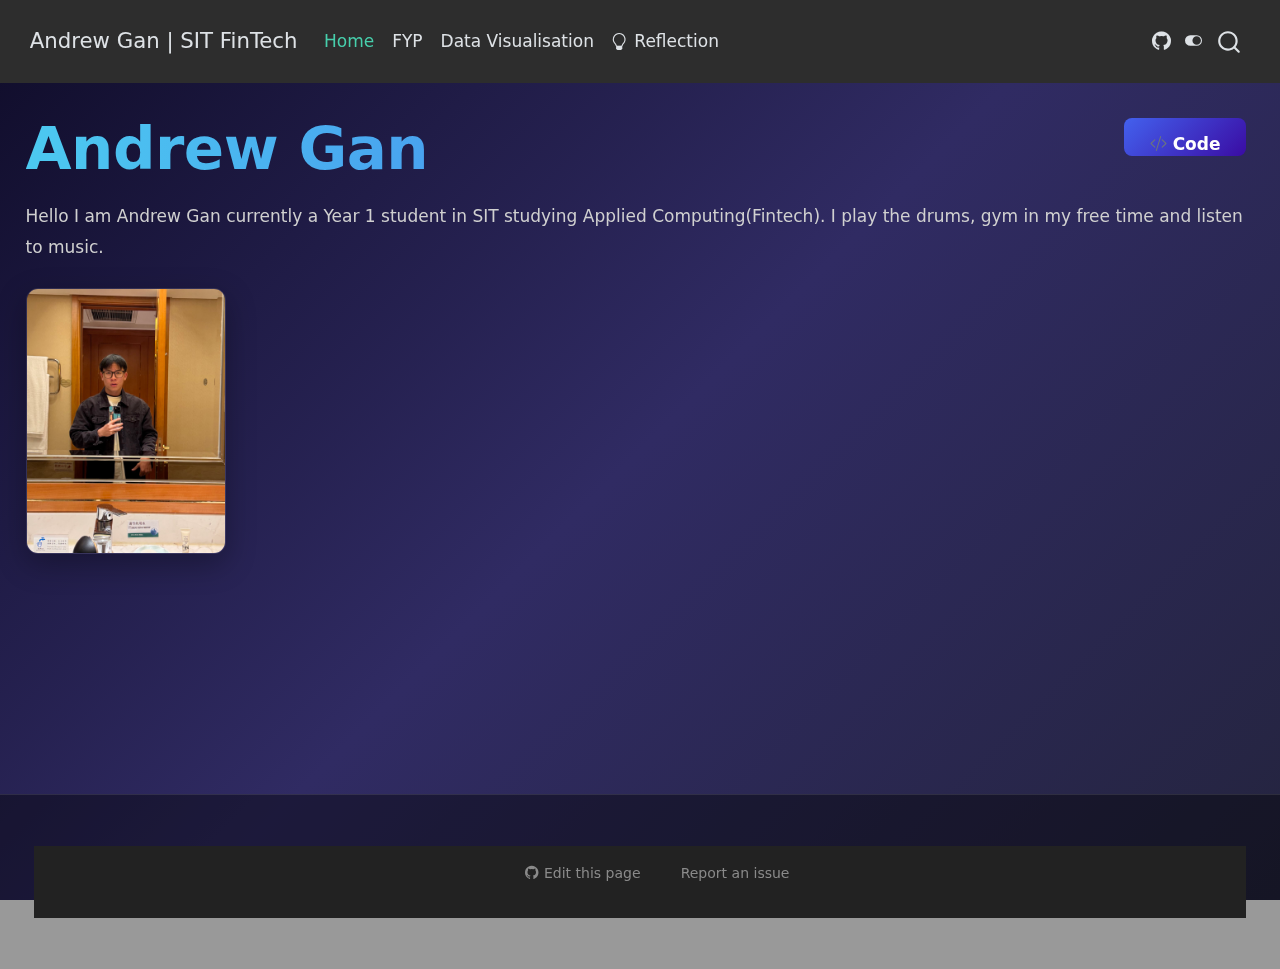
<file: docs/index.html>
<!DOCTYPE html>
<html xmlns="http://www.w3.org/1999/xhtml" lang="en" xml:lang="en"><head>

<meta charset="utf-8">
<meta name="generator" content="quarto-1.8.26">

<meta name="viewport" content="width=device-width, initial-scale=1.0, user-scalable=yes">


<title>Andrew Gan – Andrew Gan | SIT FinTech</title>
<style>
code{white-space: pre-wrap;}
span.smallcaps{font-variant: small-caps;}
div.columns{display: flex; gap: min(4vw, 1.5em);}
div.column{flex: auto; overflow-x: auto;}
div.hanging-indent{margin-left: 1.5em; text-indent: -1.5em;}
ul.task-list{list-style: none;}
ul.task-list li input[type="checkbox"] {
  width: 0.8em;
  margin: 0 0.8em 0.2em -1em; /* quarto-specific, see https://github.com/quarto-dev/quarto-cli/issues/4556 */ 
  vertical-align: middle;
}
/* CSS for syntax highlighting */
html { -webkit-text-size-adjust: 100%; }
pre > code.sourceCode { white-space: pre; position: relative; }
pre > code.sourceCode > span { display: inline-block; line-height: 1.25; }
pre > code.sourceCode > span:empty { height: 1.2em; }
.sourceCode { overflow: visible; }
code.sourceCode > span { color: inherit; text-decoration: inherit; }
div.sourceCode { margin: 1em 0; }
pre.sourceCode { margin: 0; }
@media screen {
div.sourceCode { overflow: auto; }
}
@media print {
pre > code.sourceCode { white-space: pre-wrap; }
pre > code.sourceCode > span { text-indent: -5em; padding-left: 5em; }
}
pre.numberSource code
  { counter-reset: source-line 0; }
pre.numberSource code > span
  { position: relative; left: -4em; counter-increment: source-line; }
pre.numberSource code > span > a:first-child::before
  { content: counter(source-line);
    position: relative; left: -1em; text-align: right; vertical-align: baseline;
    border: none; display: inline-block;
    -webkit-touch-callout: none; -webkit-user-select: none;
    -khtml-user-select: none; -moz-user-select: none;
    -ms-user-select: none; user-select: none;
    padding: 0 4px; width: 4em;
  }
pre.numberSource { margin-left: 3em;  padding-left: 4px; }
div.sourceCode
  {   }
@media screen {
pre > code.sourceCode > span > a:first-child::before { text-decoration: underline; }
}
</style>


<script src="site_libs/quarto-nav/quarto-nav.js"></script>
<script src="site_libs/clipboard/clipboard.min.js"></script>
<script src="site_libs/quarto-search/autocomplete.umd.js"></script>
<script src="site_libs/quarto-search/fuse.min.js"></script>
<script src="site_libs/quarto-search/quarto-search.js"></script>
<meta name="quarto:offset" content="./">
<link href="./favicon.png" rel="icon" type="image/png">
<script src="site_libs/quarto-html/quarto.js" type="module"></script>
<script src="site_libs/quarto-html/tabsets/tabsets.js" type="module"></script>
<script src="site_libs/quarto-html/axe/axe-check.js" type="module"></script>
<script src="site_libs/quarto-html/popper.min.js"></script>
<script src="site_libs/quarto-html/tippy.umd.min.js"></script>
<script src="site_libs/quarto-html/anchor.min.js"></script>
<link href="site_libs/quarto-html/tippy.css" rel="stylesheet">
<link href="site_libs/quarto-html/quarto-syntax-highlighting-587c61ba64f3a5504c4d52d930310e48.css" rel="stylesheet" class="quarto-color-scheme" id="quarto-text-highlighting-styles">
<link href="site_libs/quarto-html/quarto-syntax-highlighting-dark-b758ccaa5987ceb1b75504551e579abf.css" rel="stylesheet" class="quarto-color-scheme quarto-color-alternate" id="quarto-text-highlighting-styles">
<script src="site_libs/bootstrap/bootstrap.min.js"></script>
<link href="site_libs/bootstrap/bootstrap-icons.css" rel="stylesheet">
<link href="site_libs/bootstrap/bootstrap-4fd8cba699ff128fa985a68849219041.min.css" rel="stylesheet" append-hash="true" class="quarto-color-scheme" id="quarto-bootstrap" data-mode="light">
<link href="site_libs/bootstrap/bootstrap-dark-132bd7cb797b2e0c5dd1a503917719f6.min.css" rel="stylesheet" append-hash="true" class="quarto-color-scheme quarto-color-alternate" id="quarto-bootstrap" data-mode="dark">
<script id="quarto-search-options" type="application/json">{
  "location": "navbar",
  "copy-button": false,
  "collapse-after": 3,
  "panel-placement": "end",
  "type": "overlay",
  "limit": 50,
  "keyboard-shortcut": [
    "f",
    "/",
    "s"
  ],
  "show-item-context": false,
  "language": {
    "search-no-results-text": "No results",
    "search-matching-documents-text": "matching documents",
    "search-copy-link-title": "Copy link to search",
    "search-hide-matches-text": "Hide additional matches",
    "search-more-match-text": "more match in this document",
    "search-more-matches-text": "more matches in this document",
    "search-clear-button-title": "Clear",
    "search-text-placeholder": "",
    "search-detached-cancel-button-title": "Cancel",
    "search-submit-button-title": "Submit",
    "search-label": "Search"
  }
}</script>


<link rel="stylesheet" href="styles.css">
<meta property="og:title" content="Andrew Gan – Andrew Gan | SIT FinTech">
<meta property="og:description" content="">
<meta property="og:image" content="me.jpg">
<meta property="og:site_name" content="Andrew Gan | SIT FinTech">
</head>

<body class="floating nav-fixed quarto-dark"><script id="quarto-html-before-body" type="application/javascript">
    const toggleBodyColorMode = (bsSheetEl) => {
      const mode = bsSheetEl.getAttribute("data-mode");
      const bodyEl = window.document.querySelector("body");
      if (mode === "dark") {
        bodyEl.classList.add("quarto-dark");
        bodyEl.classList.remove("quarto-light");
      } else {
        bodyEl.classList.add("quarto-light");
        bodyEl.classList.remove("quarto-dark");
      }
    }
    const toggleBodyColorPrimary = () => {
      const bsSheetEl = window.document.querySelector("link#quarto-bootstrap:not([rel=disabled-stylesheet])");
      if (bsSheetEl) {
        toggleBodyColorMode(bsSheetEl);
      }
    }
    const setColorSchemeToggle = (alternate) => {
      const toggles = window.document.querySelectorAll('.quarto-color-scheme-toggle');
      for (let i=0; i < toggles.length; i++) {
        const toggle = toggles[i];
        if (toggle) {
          if (alternate) {
            toggle.classList.add("alternate");
          } else {
            toggle.classList.remove("alternate");
          }
        }
      }
    };
    const toggleColorMode = (alternate) => {
      // Switch the stylesheets
      const primaryStylesheets = window.document.querySelectorAll('link.quarto-color-scheme:not(.quarto-color-alternate)');
      const alternateStylesheets = window.document.querySelectorAll('link.quarto-color-scheme.quarto-color-alternate');
      manageTransitions('#quarto-margin-sidebar .nav-link', false);
      if (alternate) {
        // note: dark is layered on light, we don't disable primary!
        enableStylesheet(alternateStylesheets);
        for (const sheetNode of alternateStylesheets) {
          if (sheetNode.id === "quarto-bootstrap") {
            toggleBodyColorMode(sheetNode);
          }
        }
      } else {
        disableStylesheet(alternateStylesheets);
        enableStylesheet(primaryStylesheets)
        toggleBodyColorPrimary();
      }
      manageTransitions('#quarto-margin-sidebar .nav-link', true);
      // Switch the toggles
      setColorSchemeToggle(alternate)
      // Hack to workaround the fact that safari doesn't
      // properly recolor the scrollbar when toggling (#1455)
      if (navigator.userAgent.indexOf('Safari') > 0 && navigator.userAgent.indexOf('Chrome') == -1) {
        manageTransitions("body", false);
        window.scrollTo(0, 1);
        setTimeout(() => {
          window.scrollTo(0, 0);
          manageTransitions("body", true);
        }, 40);
      }
    }
    const disableStylesheet = (stylesheets) => {
      for (let i=0; i < stylesheets.length; i++) {
        const stylesheet = stylesheets[i];
        stylesheet.rel = 'disabled-stylesheet';
      }
    }
    const enableStylesheet = (stylesheets) => {
      for (let i=0; i < stylesheets.length; i++) {
        const stylesheet = stylesheets[i];
        if(stylesheet.rel !== 'stylesheet') { // for Chrome, which will still FOUC without this check
          stylesheet.rel = 'stylesheet';
        }
      }
    }
    const manageTransitions = (selector, allowTransitions) => {
      const els = window.document.querySelectorAll(selector);
      for (let i=0; i < els.length; i++) {
        const el = els[i];
        if (allowTransitions) {
          el.classList.remove('notransition');
        } else {
          el.classList.add('notransition');
        }
      }
    }
    const isFileUrl = () => {
      return window.location.protocol === 'file:';
    }
    const hasAlternateSentinel = () => {
      let styleSentinel = getColorSchemeSentinel();
      if (styleSentinel !== null) {
        return styleSentinel === "alternate";
      } else {
        return false;
      }
    }
    const setStyleSentinel = (alternate) => {
      const value = alternate ? "alternate" : "default";
      if (!isFileUrl()) {
        window.localStorage.setItem("quarto-color-scheme", value);
      } else {
        localAlternateSentinel = value;
      }
    }
    const getColorSchemeSentinel = () => {
      if (!isFileUrl()) {
        const storageValue = window.localStorage.getItem("quarto-color-scheme");
        return storageValue != null ? storageValue : localAlternateSentinel;
      } else {
        return localAlternateSentinel;
      }
    }
    const toggleGiscusIfUsed = (isAlternate, darkModeDefault) => {
      const baseTheme = document.querySelector('#giscus-base-theme')?.value ?? 'light';
      const alternateTheme = document.querySelector('#giscus-alt-theme')?.value ?? 'dark';
      let newTheme = '';
      if(authorPrefersDark) {
        newTheme = isAlternate ? baseTheme : alternateTheme;
      } else {
        newTheme = isAlternate ? alternateTheme : baseTheme;
      }
      const changeGiscusTheme = () => {
        // From: https://github.com/giscus/giscus/issues/336
        const sendMessage = (message) => {
          const iframe = document.querySelector('iframe.giscus-frame');
          if (!iframe) return;
          iframe.contentWindow.postMessage({ giscus: message }, 'https://giscus.app');
        }
        sendMessage({
          setConfig: {
            theme: newTheme
          }
        });
      }
      const isGiscussLoaded = window.document.querySelector('iframe.giscus-frame') !== null;
      if (isGiscussLoaded) {
        changeGiscusTheme();
      }
    };
    const authorPrefersDark = true;
    const darkModeDefault = authorPrefersDark;
    let localAlternateSentinel = darkModeDefault ? 'alternate' : 'default';
    // Dark / light mode switch
    window.quartoToggleColorScheme = () => {
      // Read the current dark / light value
      let toAlternate = !hasAlternateSentinel();
      toggleColorMode(toAlternate);
      setStyleSentinel(toAlternate);
      toggleGiscusIfUsed(toAlternate, darkModeDefault);
      window.dispatchEvent(new Event('resize'));
    };
    // Switch to dark mode if need be
    if (hasAlternateSentinel()) {
      toggleColorMode(true);
    } else {
      toggleColorMode(false);
    }
  </script>

<div id="quarto-search-results"></div>
  <header id="quarto-header" class="headroom fixed-top">
    <nav class="navbar navbar-expand " data-bs-theme="dark">
      <div class="navbar-container container-fluid">
      <div class="navbar-brand-container mx-auto">
    <a class="navbar-brand" href="./index.html">
    <span class="navbar-title">Andrew Gan | SIT FinTech</span>
    </a>
  </div>
          <ul class="navbar-nav navbar-nav-scroll me-auto">
  <li class="nav-item">
    <a class="nav-link active" href="./index.html" aria-current="page"> <i class="bi bi-home" role="img">
</i> 
<span class="menu-text">Home</span></a>
  </li>  
  <li class="nav-item">
    <a class="nav-link" href="./about.html"> <i class="bi bi-project-diagram" role="img">
</i> 
<span class="menu-text">FYP</span></a>
  </li>  
  <li class="nav-item">
    <a class="nav-link" href="./data_visualisation.html"> <i class="bi bi-chart-line" role="img">
</i> 
<span class="menu-text">Data Visualisation</span></a>
  </li>  
  <li class="nav-item">
    <a class="nav-link" href="./reflection.html"> <i class="bi bi-lightbulb" role="img">
</i> 
<span class="menu-text">Reflection</span></a>
  </li>  
</ul>
          <ul class="navbar-nav navbar-nav-scroll ms-auto">
  <li class="nav-item compact">
    <a class="nav-link" href="https://github.com/godcoder6000"> <i class="bi bi-github" role="img">
</i> 
<span class="menu-text"></span></a>
  </li>  
</ul>
          <div class="quarto-navbar-tools">
  <a href="" class="quarto-color-scheme-toggle quarto-navigation-tool  px-1" onclick="window.quartoToggleColorScheme(); return false;" title="Toggle dark mode"><i class="bi"></i></a>
</div>
            <div id="quarto-search" class="" title="Search"></div>
      </div> <!-- /container-fluid -->
    </nav>
</header>
<!-- content -->
<div id="quarto-content" class="quarto-container page-columns page-rows-contents page-layout-full page-navbar">
<!-- sidebar -->
  
<div id="quarto-sidebar-glass" class="quarto-sidebar-collapse-item" data-bs-toggle="collapse" data-bs-target=".quarto-sidebar-collapse-item"></div>
<!-- margin-sidebar -->
    <div id="quarto-margin-sidebar" class="sidebar margin-sidebar zindex-bottom">
    </div>
<!-- main -->
<main class="content column-page" id="quarto-document-content">


<header id="title-block-header" class="quarto-title-block default">
<div class="quarto-title">
<div class="quarto-title-block"><div><h1 class="title">Andrew Gan</h1><button type="button" class="btn code-tools-button" id="quarto-code-tools-source"><i class="bi"></i> Code</button></div></div>
</div>



<div class="quarto-title-meta column-page">

    
  
    
  </div>
  


</header>


<p>Hello I am Andrew Gan currently a Year 1 student in SIT studying Applied Computing(Fintech). I play the drums, gym in my free time and listen to music.</p>
<p><img src="me.jpg" class="img-fluid" style="float: left; margin-right: 20px; width: 200px;"></p>


<!-- -->


</main> <!-- /main -->
<script id="quarto-html-after-body" type="application/javascript">
  window.document.addEventListener("DOMContentLoaded", function (event) {
    // Ensure there is a toggle, if there isn't float one in the top right
    if (window.document.querySelector('.quarto-color-scheme-toggle') === null) {
      const a = window.document.createElement('a');
      a.classList.add('top-right');
      a.classList.add('quarto-color-scheme-toggle');
      a.href = "";
      a.onclick = function() { try { window.quartoToggleColorScheme(); } catch {} return false; };
      const i = window.document.createElement("i");
      i.classList.add('bi');
      a.appendChild(i);
      window.document.body.appendChild(a);
    }
    setColorSchemeToggle(hasAlternateSentinel())
    const icon = "";
    const anchorJS = new window.AnchorJS();
    anchorJS.options = {
      placement: 'right',
      icon: icon
    };
    anchorJS.add('.anchored');
    const isCodeAnnotation = (el) => {
      for (const clz of el.classList) {
        if (clz.startsWith('code-annotation-')) {                     
          return true;
        }
      }
      return false;
    }
    const onCopySuccess = function(e) {
      // button target
      const button = e.trigger;
      // don't keep focus
      button.blur();
      // flash "checked"
      button.classList.add('code-copy-button-checked');
      var currentTitle = button.getAttribute("title");
      button.setAttribute("title", "Copied!");
      let tooltip;
      if (window.bootstrap) {
        button.setAttribute("data-bs-toggle", "tooltip");
        button.setAttribute("data-bs-placement", "left");
        button.setAttribute("data-bs-title", "Copied!");
        tooltip = new bootstrap.Tooltip(button, 
          { trigger: "manual", 
            customClass: "code-copy-button-tooltip",
            offset: [0, -8]});
        tooltip.show();    
      }
      setTimeout(function() {
        if (tooltip) {
          tooltip.hide();
          button.removeAttribute("data-bs-title");
          button.removeAttribute("data-bs-toggle");
          button.removeAttribute("data-bs-placement");
        }
        button.setAttribute("title", currentTitle);
        button.classList.remove('code-copy-button-checked');
      }, 1000);
      // clear code selection
      e.clearSelection();
    }
    const getTextToCopy = function(trigger) {
      const outerScaffold = trigger.parentElement.cloneNode(true);
      const codeEl = outerScaffold.querySelector('code');
      for (const childEl of codeEl.children) {
        if (isCodeAnnotation(childEl)) {
          childEl.remove();
        }
      }
      return codeEl.innerText;
    }
    const clipboard = new window.ClipboardJS('.code-copy-button:not([data-in-quarto-modal])', {
      text: getTextToCopy
    });
    clipboard.on('success', onCopySuccess);
    if (window.document.getElementById('quarto-embedded-source-code-modal')) {
      const clipboardModal = new window.ClipboardJS('.code-copy-button[data-in-quarto-modal]', {
        text: getTextToCopy,
        container: window.document.getElementById('quarto-embedded-source-code-modal')
      });
      clipboardModal.on('success', onCopySuccess);
    }
    const viewSource = window.document.getElementById('quarto-view-source') ||
                       window.document.getElementById('quarto-code-tools-source');
    if (viewSource) {
      const sourceUrl = viewSource.getAttribute("data-quarto-source-url");
      viewSource.addEventListener("click", function(e) {
        if (sourceUrl) {
          // rstudio viewer pane
          if (/\bcapabilities=\b/.test(window.location)) {
            window.open(sourceUrl);
          } else {
            window.location.href = sourceUrl;
          }
        } else {
          const modal = new bootstrap.Modal(document.getElementById('quarto-embedded-source-code-modal'));
          modal.show();
        }
        return false;
      });
    }
    function toggleCodeHandler(show) {
      return function(e) {
        const detailsSrc = window.document.querySelectorAll(".cell > details > .sourceCode");
        for (let i=0; i<detailsSrc.length; i++) {
          const details = detailsSrc[i].parentElement;
          if (show) {
            details.open = true;
          } else {
            details.removeAttribute("open");
          }
        }
        const cellCodeDivs = window.document.querySelectorAll(".cell > .sourceCode");
        const fromCls = show ? "hidden" : "unhidden";
        const toCls = show ? "unhidden" : "hidden";
        for (let i=0; i<cellCodeDivs.length; i++) {
          const codeDiv = cellCodeDivs[i];
          if (codeDiv.classList.contains(fromCls)) {
            codeDiv.classList.remove(fromCls);
            codeDiv.classList.add(toCls);
          } 
        }
        return false;
      }
    }
    const hideAllCode = window.document.getElementById("quarto-hide-all-code");
    if (hideAllCode) {
      hideAllCode.addEventListener("click", toggleCodeHandler(false));
    }
    const showAllCode = window.document.getElementById("quarto-show-all-code");
    if (showAllCode) {
      showAllCode.addEventListener("click", toggleCodeHandler(true));
    }
      var localhostRegex = new RegExp(/^(?:http|https):\/\/localhost\:?[0-9]*\//);
      var mailtoRegex = new RegExp(/^mailto:/);
        var filterRegex = new RegExp('/' + window.location.host + '/');
      var isInternal = (href) => {
          return filterRegex.test(href) || localhostRegex.test(href) || mailtoRegex.test(href);
      }
      // Inspect non-navigation links and adorn them if external
     var links = window.document.querySelectorAll('a[href]:not(.nav-link):not(.navbar-brand):not(.toc-action):not(.sidebar-link):not(.sidebar-item-toggle):not(.pagination-link):not(.no-external):not([aria-hidden]):not(.dropdown-item):not(.quarto-navigation-tool):not(.about-link)');
      for (var i=0; i<links.length; i++) {
        const link = links[i];
        if (!isInternal(link.href)) {
          // undo the damage that might have been done by quarto-nav.js in the case of
          // links that we want to consider external
          if (link.dataset.originalHref !== undefined) {
            link.href = link.dataset.originalHref;
          }
        }
      }
    function tippyHover(el, contentFn, onTriggerFn, onUntriggerFn) {
      const config = {
        allowHTML: true,
        maxWidth: 500,
        delay: 100,
        arrow: false,
        appendTo: function(el) {
            return el.parentElement;
        },
        interactive: true,
        interactiveBorder: 10,
        theme: 'quarto',
        placement: 'bottom-start',
      };
      if (contentFn) {
        config.content = contentFn;
      }
      if (onTriggerFn) {
        config.onTrigger = onTriggerFn;
      }
      if (onUntriggerFn) {
        config.onUntrigger = onUntriggerFn;
      }
      window.tippy(el, config); 
    }
    const noterefs = window.document.querySelectorAll('a[role="doc-noteref"]');
    for (var i=0; i<noterefs.length; i++) {
      const ref = noterefs[i];
      tippyHover(ref, function() {
        // use id or data attribute instead here
        let href = ref.getAttribute('data-footnote-href') || ref.getAttribute('href');
        try { href = new URL(href).hash; } catch {}
        const id = href.replace(/^#\/?/, "");
        const note = window.document.getElementById(id);
        if (note) {
          return note.innerHTML;
        } else {
          return "";
        }
      });
    }
    const xrefs = window.document.querySelectorAll('a.quarto-xref');
    const processXRef = (id, note) => {
      // Strip column container classes
      const stripColumnClz = (el) => {
        el.classList.remove("page-full", "page-columns");
        if (el.children) {
          for (const child of el.children) {
            stripColumnClz(child);
          }
        }
      }
      stripColumnClz(note)
      if (id === null || id.startsWith('sec-')) {
        // Special case sections, only their first couple elements
        const container = document.createElement("div");
        if (note.children && note.children.length > 2) {
          container.appendChild(note.children[0].cloneNode(true));
          for (let i = 1; i < note.children.length; i++) {
            const child = note.children[i];
            if (child.tagName === "P" && child.innerText === "") {
              continue;
            } else {
              container.appendChild(child.cloneNode(true));
              break;
            }
          }
          if (window.Quarto?.typesetMath) {
            window.Quarto.typesetMath(container);
          }
          return container.innerHTML
        } else {
          if (window.Quarto?.typesetMath) {
            window.Quarto.typesetMath(note);
          }
          return note.innerHTML;
        }
      } else {
        // Remove any anchor links if they are present
        const anchorLink = note.querySelector('a.anchorjs-link');
        if (anchorLink) {
          anchorLink.remove();
        }
        if (window.Quarto?.typesetMath) {
          window.Quarto.typesetMath(note);
        }
        if (note.classList.contains("callout")) {
          return note.outerHTML;
        } else {
          return note.innerHTML;
        }
      }
    }
    for (var i=0; i<xrefs.length; i++) {
      const xref = xrefs[i];
      tippyHover(xref, undefined, function(instance) {
        instance.disable();
        let url = xref.getAttribute('href');
        let hash = undefined; 
        if (url.startsWith('#')) {
          hash = url;
        } else {
          try { hash = new URL(url).hash; } catch {}
        }
        if (hash) {
          const id = hash.replace(/^#\/?/, "");
          const note = window.document.getElementById(id);
          if (note !== null) {
            try {
              const html = processXRef(id, note.cloneNode(true));
              instance.setContent(html);
            } finally {
              instance.enable();
              instance.show();
            }
          } else {
            // See if we can fetch this
            fetch(url.split('#')[0])
            .then(res => res.text())
            .then(html => {
              const parser = new DOMParser();
              const htmlDoc = parser.parseFromString(html, "text/html");
              const note = htmlDoc.getElementById(id);
              if (note !== null) {
                const html = processXRef(id, note);
                instance.setContent(html);
              } 
            }).finally(() => {
              instance.enable();
              instance.show();
            });
          }
        } else {
          // See if we can fetch a full url (with no hash to target)
          // This is a special case and we should probably do some content thinning / targeting
          fetch(url)
          .then(res => res.text())
          .then(html => {
            const parser = new DOMParser();
            const htmlDoc = parser.parseFromString(html, "text/html");
            const note = htmlDoc.querySelector('main.content');
            if (note !== null) {
              // This should only happen for chapter cross references
              // (since there is no id in the URL)
              // remove the first header
              if (note.children.length > 0 && note.children[0].tagName === "HEADER") {
                note.children[0].remove();
              }
              const html = processXRef(null, note);
              instance.setContent(html);
            } 
          }).finally(() => {
            instance.enable();
            instance.show();
          });
        }
      }, function(instance) {
      });
    }
        let selectedAnnoteEl;
        const selectorForAnnotation = ( cell, annotation) => {
          let cellAttr = 'data-code-cell="' + cell + '"';
          let lineAttr = 'data-code-annotation="' +  annotation + '"';
          const selector = 'span[' + cellAttr + '][' + lineAttr + ']';
          return selector;
        }
        const selectCodeLines = (annoteEl) => {
          const doc = window.document;
          const targetCell = annoteEl.getAttribute("data-target-cell");
          const targetAnnotation = annoteEl.getAttribute("data-target-annotation");
          const annoteSpan = window.document.querySelector(selectorForAnnotation(targetCell, targetAnnotation));
          const lines = annoteSpan.getAttribute("data-code-lines").split(",");
          const lineIds = lines.map((line) => {
            return targetCell + "-" + line;
          })
          let top = null;
          let height = null;
          let parent = null;
          if (lineIds.length > 0) {
              //compute the position of the single el (top and bottom and make a div)
              const el = window.document.getElementById(lineIds[0]);
              top = el.offsetTop;
              height = el.offsetHeight;
              parent = el.parentElement.parentElement;
            if (lineIds.length > 1) {
              const lastEl = window.document.getElementById(lineIds[lineIds.length - 1]);
              const bottom = lastEl.offsetTop + lastEl.offsetHeight;
              height = bottom - top;
            }
            if (top !== null && height !== null && parent !== null) {
              // cook up a div (if necessary) and position it 
              let div = window.document.getElementById("code-annotation-line-highlight");
              if (div === null) {
                div = window.document.createElement("div");
                div.setAttribute("id", "code-annotation-line-highlight");
                div.style.position = 'absolute';
                parent.appendChild(div);
              }
              div.style.top = top - 2 + "px";
              div.style.height = height + 4 + "px";
              div.style.left = 0;
              let gutterDiv = window.document.getElementById("code-annotation-line-highlight-gutter");
              if (gutterDiv === null) {
                gutterDiv = window.document.createElement("div");
                gutterDiv.setAttribute("id", "code-annotation-line-highlight-gutter");
                gutterDiv.style.position = 'absolute';
                const codeCell = window.document.getElementById(targetCell);
                const gutter = codeCell.querySelector('.code-annotation-gutter');
                gutter.appendChild(gutterDiv);
              }
              gutterDiv.style.top = top - 2 + "px";
              gutterDiv.style.height = height + 4 + "px";
            }
            selectedAnnoteEl = annoteEl;
          }
        };
        const unselectCodeLines = () => {
          const elementsIds = ["code-annotation-line-highlight", "code-annotation-line-highlight-gutter"];
          elementsIds.forEach((elId) => {
            const div = window.document.getElementById(elId);
            if (div) {
              div.remove();
            }
          });
          selectedAnnoteEl = undefined;
        };
          // Handle positioning of the toggle
      window.addEventListener(
        "resize",
        throttle(() => {
          elRect = undefined;
          if (selectedAnnoteEl) {
            selectCodeLines(selectedAnnoteEl);
          }
        }, 10)
      );
      function throttle(fn, ms) {
      let throttle = false;
      let timer;
        return (...args) => {
          if(!throttle) { // first call gets through
              fn.apply(this, args);
              throttle = true;
          } else { // all the others get throttled
              if(timer) clearTimeout(timer); // cancel #2
              timer = setTimeout(() => {
                fn.apply(this, args);
                timer = throttle = false;
              }, ms);
          }
        };
      }
        // Attach click handler to the DT
        const annoteDls = window.document.querySelectorAll('dt[data-target-cell]');
        for (const annoteDlNode of annoteDls) {
          annoteDlNode.addEventListener('click', (event) => {
            const clickedEl = event.target;
            if (clickedEl !== selectedAnnoteEl) {
              unselectCodeLines();
              const activeEl = window.document.querySelector('dt[data-target-cell].code-annotation-active');
              if (activeEl) {
                activeEl.classList.remove('code-annotation-active');
              }
              selectCodeLines(clickedEl);
              clickedEl.classList.add('code-annotation-active');
            } else {
              // Unselect the line
              unselectCodeLines();
              clickedEl.classList.remove('code-annotation-active');
            }
          });
        }
    const findCites = (el) => {
      const parentEl = el.parentElement;
      if (parentEl) {
        const cites = parentEl.dataset.cites;
        if (cites) {
          return {
            el,
            cites: cites.split(' ')
          };
        } else {
          return findCites(el.parentElement)
        }
      } else {
        return undefined;
      }
    };
    var bibliorefs = window.document.querySelectorAll('a[role="doc-biblioref"]');
    for (var i=0; i<bibliorefs.length; i++) {
      const ref = bibliorefs[i];
      const citeInfo = findCites(ref);
      if (citeInfo) {
        tippyHover(citeInfo.el, function() {
          var popup = window.document.createElement('div');
          citeInfo.cites.forEach(function(cite) {
            var citeDiv = window.document.createElement('div');
            citeDiv.classList.add('hanging-indent');
            citeDiv.classList.add('csl-entry');
            var biblioDiv = window.document.getElementById('ref-' + cite);
            if (biblioDiv) {
              citeDiv.innerHTML = biblioDiv.innerHTML;
            }
            popup.appendChild(citeDiv);
          });
          return popup.innerHTML;
        });
      }
    }
  });
  </script><div class="modal fade" id="quarto-embedded-source-code-modal" tabindex="-1" aria-labelledby="quarto-embedded-source-code-modal-label" aria-hidden="true"><div class="modal-dialog modal-dialog-scrollable"><div class="modal-content"><div class="modal-header"><h5 class="modal-title" id="quarto-embedded-source-code-modal-label">Source Code</h5><button class="btn-close" data-bs-dismiss="modal"></button></div><div class="modal-body"><div class="">
<div class="code-copy-outer-scaffold"><div class="sourceCode" id="cb1" data-shortcodes="false"><pre class="sourceCode numberSource markdown number-lines code-with-copy"><code class="sourceCode markdown"><span id="cb1-1"><a href="#cb1-1"></a><span class="co">---</span></span>
<span id="cb1-2"><a href="#cb1-2"></a><span class="an">title:</span><span class="co"> "Andrew Gan"</span></span>
<span id="cb1-3"><a href="#cb1-3"></a><span class="co">---</span></span>
<span id="cb1-4"><a href="#cb1-4"></a></span>
<span id="cb1-5"><a href="#cb1-5"></a>Hello I am Andrew Gan currently a Year 1 student in SIT studying</span>
<span id="cb1-6"><a href="#cb1-6"></a>Applied Computing(Fintech). I play the drums, gym in my free time and listen to music.</span>
<span id="cb1-7"><a href="#cb1-7"></a></span>
<span id="cb1-8"><a href="#cb1-8"></a></span>
<span id="cb1-9"><a href="#cb1-9"></a></span>
<span id="cb1-10"><a href="#cb1-10"></a><span class="al">![](me.jpg)</span>{style="float: left; margin-right: 20px; width: 200px;"}</span>
<span id="cb1-11"><a href="#cb1-11"></a></span></code></pre></div><button title="Copy to Clipboard" class="code-copy-button" data-in-quarto-modal=""><i class="bi"></i></button></div>
</div></div></div></div></div>
</div> <!-- /content -->




<footer class="footer"><div class="nav-footer"><div class="nav-footer-center"><div class="toc-actions"><ul><li><a href="https://github.com/godcoder6000/godcoder6000.github.io/edit/main/index.qmd" class="toc-action"><i class="bi bi-github"></i>Edit this page</a></li><li><a href="https://github.com/godcoder6000/godcoder6000.github.io/issues/new" class="toc-action"><i class="bi empty"></i>Report an issue</a></li></ul></div></div></div></footer></body></html>
</file>
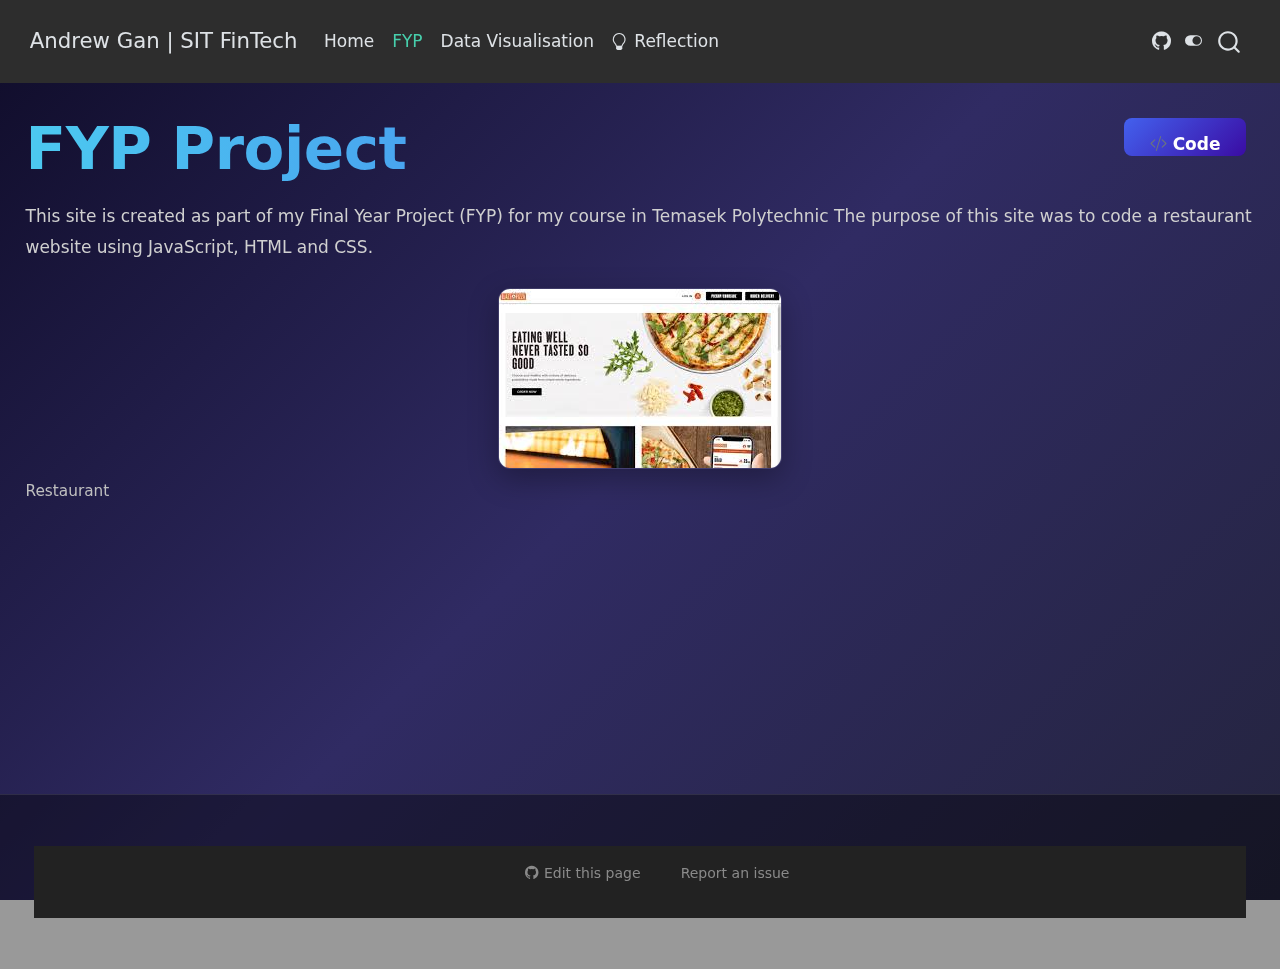
<file: docs/about.html>
<!DOCTYPE html>
<html xmlns="http://www.w3.org/1999/xhtml" lang="en" xml:lang="en"><head>

<meta charset="utf-8">
<meta name="generator" content="quarto-1.8.26">

<meta name="viewport" content="width=device-width, initial-scale=1.0, user-scalable=yes">


<title>FYP Project – Andrew Gan | SIT FinTech</title>
<style>
code{white-space: pre-wrap;}
span.smallcaps{font-variant: small-caps;}
div.columns{display: flex; gap: min(4vw, 1.5em);}
div.column{flex: auto; overflow-x: auto;}
div.hanging-indent{margin-left: 1.5em; text-indent: -1.5em;}
ul.task-list{list-style: none;}
ul.task-list li input[type="checkbox"] {
  width: 0.8em;
  margin: 0 0.8em 0.2em -1em; /* quarto-specific, see https://github.com/quarto-dev/quarto-cli/issues/4556 */ 
  vertical-align: middle;
}
/* CSS for syntax highlighting */
html { -webkit-text-size-adjust: 100%; }
pre > code.sourceCode { white-space: pre; position: relative; }
pre > code.sourceCode > span { display: inline-block; line-height: 1.25; }
pre > code.sourceCode > span:empty { height: 1.2em; }
.sourceCode { overflow: visible; }
code.sourceCode > span { color: inherit; text-decoration: inherit; }
div.sourceCode { margin: 1em 0; }
pre.sourceCode { margin: 0; }
@media screen {
div.sourceCode { overflow: auto; }
}
@media print {
pre > code.sourceCode { white-space: pre-wrap; }
pre > code.sourceCode > span { text-indent: -5em; padding-left: 5em; }
}
pre.numberSource code
  { counter-reset: source-line 0; }
pre.numberSource code > span
  { position: relative; left: -4em; counter-increment: source-line; }
pre.numberSource code > span > a:first-child::before
  { content: counter(source-line);
    position: relative; left: -1em; text-align: right; vertical-align: baseline;
    border: none; display: inline-block;
    -webkit-touch-callout: none; -webkit-user-select: none;
    -khtml-user-select: none; -moz-user-select: none;
    -ms-user-select: none; user-select: none;
    padding: 0 4px; width: 4em;
  }
pre.numberSource { margin-left: 3em;  padding-left: 4px; }
div.sourceCode
  {   }
@media screen {
pre > code.sourceCode > span > a:first-child::before { text-decoration: underline; }
}
</style>


<script src="site_libs/quarto-nav/quarto-nav.js"></script>
<script src="site_libs/clipboard/clipboard.min.js"></script>
<script src="site_libs/quarto-search/autocomplete.umd.js"></script>
<script src="site_libs/quarto-search/fuse.min.js"></script>
<script src="site_libs/quarto-search/quarto-search.js"></script>
<meta name="quarto:offset" content="./">
<link href="./favicon.png" rel="icon" type="image/png">
<script src="site_libs/quarto-html/quarto.js" type="module"></script>
<script src="site_libs/quarto-html/tabsets/tabsets.js" type="module"></script>
<script src="site_libs/quarto-html/axe/axe-check.js" type="module"></script>
<script src="site_libs/quarto-html/popper.min.js"></script>
<script src="site_libs/quarto-html/tippy.umd.min.js"></script>
<script src="site_libs/quarto-html/anchor.min.js"></script>
<link href="site_libs/quarto-html/tippy.css" rel="stylesheet">
<link href="site_libs/quarto-html/quarto-syntax-highlighting-587c61ba64f3a5504c4d52d930310e48.css" rel="stylesheet" class="quarto-color-scheme" id="quarto-text-highlighting-styles">
<link href="site_libs/quarto-html/quarto-syntax-highlighting-dark-b758ccaa5987ceb1b75504551e579abf.css" rel="stylesheet" class="quarto-color-scheme quarto-color-alternate" id="quarto-text-highlighting-styles">
<script src="site_libs/bootstrap/bootstrap.min.js"></script>
<link href="site_libs/bootstrap/bootstrap-icons.css" rel="stylesheet">
<link href="site_libs/bootstrap/bootstrap-4fd8cba699ff128fa985a68849219041.min.css" rel="stylesheet" append-hash="true" class="quarto-color-scheme" id="quarto-bootstrap" data-mode="light">
<link href="site_libs/bootstrap/bootstrap-dark-132bd7cb797b2e0c5dd1a503917719f6.min.css" rel="stylesheet" append-hash="true" class="quarto-color-scheme quarto-color-alternate" id="quarto-bootstrap" data-mode="dark">
<script id="quarto-search-options" type="application/json">{
  "location": "navbar",
  "copy-button": false,
  "collapse-after": 3,
  "panel-placement": "end",
  "type": "overlay",
  "limit": 50,
  "keyboard-shortcut": [
    "f",
    "/",
    "s"
  ],
  "show-item-context": false,
  "language": {
    "search-no-results-text": "No results",
    "search-matching-documents-text": "matching documents",
    "search-copy-link-title": "Copy link to search",
    "search-hide-matches-text": "Hide additional matches",
    "search-more-match-text": "more match in this document",
    "search-more-matches-text": "more matches in this document",
    "search-clear-button-title": "Clear",
    "search-text-placeholder": "",
    "search-detached-cancel-button-title": "Cancel",
    "search-submit-button-title": "Submit",
    "search-label": "Search"
  }
}</script>


<link rel="stylesheet" href="styles.css">
<meta property="og:title" content="FYP Project – Andrew Gan | SIT FinTech">
<meta property="og:description" content="">
<meta property="og:image" content="restaurant.jpg">
<meta property="og:site_name" content="Andrew Gan | SIT FinTech">
</head>

<body class="floating nav-fixed quarto-dark"><script id="quarto-html-before-body" type="application/javascript">
    const toggleBodyColorMode = (bsSheetEl) => {
      const mode = bsSheetEl.getAttribute("data-mode");
      const bodyEl = window.document.querySelector("body");
      if (mode === "dark") {
        bodyEl.classList.add("quarto-dark");
        bodyEl.classList.remove("quarto-light");
      } else {
        bodyEl.classList.add("quarto-light");
        bodyEl.classList.remove("quarto-dark");
      }
    }
    const toggleBodyColorPrimary = () => {
      const bsSheetEl = window.document.querySelector("link#quarto-bootstrap:not([rel=disabled-stylesheet])");
      if (bsSheetEl) {
        toggleBodyColorMode(bsSheetEl);
      }
    }
    const setColorSchemeToggle = (alternate) => {
      const toggles = window.document.querySelectorAll('.quarto-color-scheme-toggle');
      for (let i=0; i < toggles.length; i++) {
        const toggle = toggles[i];
        if (toggle) {
          if (alternate) {
            toggle.classList.add("alternate");
          } else {
            toggle.classList.remove("alternate");
          }
        }
      }
    };
    const toggleColorMode = (alternate) => {
      // Switch the stylesheets
      const primaryStylesheets = window.document.querySelectorAll('link.quarto-color-scheme:not(.quarto-color-alternate)');
      const alternateStylesheets = window.document.querySelectorAll('link.quarto-color-scheme.quarto-color-alternate');
      manageTransitions('#quarto-margin-sidebar .nav-link', false);
      if (alternate) {
        // note: dark is layered on light, we don't disable primary!
        enableStylesheet(alternateStylesheets);
        for (const sheetNode of alternateStylesheets) {
          if (sheetNode.id === "quarto-bootstrap") {
            toggleBodyColorMode(sheetNode);
          }
        }
      } else {
        disableStylesheet(alternateStylesheets);
        enableStylesheet(primaryStylesheets)
        toggleBodyColorPrimary();
      }
      manageTransitions('#quarto-margin-sidebar .nav-link', true);
      // Switch the toggles
      setColorSchemeToggle(alternate)
      // Hack to workaround the fact that safari doesn't
      // properly recolor the scrollbar when toggling (#1455)
      if (navigator.userAgent.indexOf('Safari') > 0 && navigator.userAgent.indexOf('Chrome') == -1) {
        manageTransitions("body", false);
        window.scrollTo(0, 1);
        setTimeout(() => {
          window.scrollTo(0, 0);
          manageTransitions("body", true);
        }, 40);
      }
    }
    const disableStylesheet = (stylesheets) => {
      for (let i=0; i < stylesheets.length; i++) {
        const stylesheet = stylesheets[i];
        stylesheet.rel = 'disabled-stylesheet';
      }
    }
    const enableStylesheet = (stylesheets) => {
      for (let i=0; i < stylesheets.length; i++) {
        const stylesheet = stylesheets[i];
        if(stylesheet.rel !== 'stylesheet') { // for Chrome, which will still FOUC without this check
          stylesheet.rel = 'stylesheet';
        }
      }
    }
    const manageTransitions = (selector, allowTransitions) => {
      const els = window.document.querySelectorAll(selector);
      for (let i=0; i < els.length; i++) {
        const el = els[i];
        if (allowTransitions) {
          el.classList.remove('notransition');
        } else {
          el.classList.add('notransition');
        }
      }
    }
    const isFileUrl = () => {
      return window.location.protocol === 'file:';
    }
    const hasAlternateSentinel = () => {
      let styleSentinel = getColorSchemeSentinel();
      if (styleSentinel !== null) {
        return styleSentinel === "alternate";
      } else {
        return false;
      }
    }
    const setStyleSentinel = (alternate) => {
      const value = alternate ? "alternate" : "default";
      if (!isFileUrl()) {
        window.localStorage.setItem("quarto-color-scheme", value);
      } else {
        localAlternateSentinel = value;
      }
    }
    const getColorSchemeSentinel = () => {
      if (!isFileUrl()) {
        const storageValue = window.localStorage.getItem("quarto-color-scheme");
        return storageValue != null ? storageValue : localAlternateSentinel;
      } else {
        return localAlternateSentinel;
      }
    }
    const toggleGiscusIfUsed = (isAlternate, darkModeDefault) => {
      const baseTheme = document.querySelector('#giscus-base-theme')?.value ?? 'light';
      const alternateTheme = document.querySelector('#giscus-alt-theme')?.value ?? 'dark';
      let newTheme = '';
      if(authorPrefersDark) {
        newTheme = isAlternate ? baseTheme : alternateTheme;
      } else {
        newTheme = isAlternate ? alternateTheme : baseTheme;
      }
      const changeGiscusTheme = () => {
        // From: https://github.com/giscus/giscus/issues/336
        const sendMessage = (message) => {
          const iframe = document.querySelector('iframe.giscus-frame');
          if (!iframe) return;
          iframe.contentWindow.postMessage({ giscus: message }, 'https://giscus.app');
        }
        sendMessage({
          setConfig: {
            theme: newTheme
          }
        });
      }
      const isGiscussLoaded = window.document.querySelector('iframe.giscus-frame') !== null;
      if (isGiscussLoaded) {
        changeGiscusTheme();
      }
    };
    const authorPrefersDark = true;
    const darkModeDefault = authorPrefersDark;
    let localAlternateSentinel = darkModeDefault ? 'alternate' : 'default';
    // Dark / light mode switch
    window.quartoToggleColorScheme = () => {
      // Read the current dark / light value
      let toAlternate = !hasAlternateSentinel();
      toggleColorMode(toAlternate);
      setStyleSentinel(toAlternate);
      toggleGiscusIfUsed(toAlternate, darkModeDefault);
      window.dispatchEvent(new Event('resize'));
    };
    // Switch to dark mode if need be
    if (hasAlternateSentinel()) {
      toggleColorMode(true);
    } else {
      toggleColorMode(false);
    }
  </script>

<div id="quarto-search-results"></div>
  <header id="quarto-header" class="headroom fixed-top">
    <nav class="navbar navbar-expand " data-bs-theme="dark">
      <div class="navbar-container container-fluid">
      <div class="navbar-brand-container mx-auto">
    <a class="navbar-brand" href="./index.html">
    <span class="navbar-title">Andrew Gan | SIT FinTech</span>
    </a>
  </div>
          <ul class="navbar-nav navbar-nav-scroll me-auto">
  <li class="nav-item">
    <a class="nav-link" href="./index.html"> <i class="bi bi-home" role="img">
</i> 
<span class="menu-text">Home</span></a>
  </li>  
  <li class="nav-item">
    <a class="nav-link active" href="./about.html" aria-current="page"> <i class="bi bi-project-diagram" role="img">
</i> 
<span class="menu-text">FYP</span></a>
  </li>  
  <li class="nav-item">
    <a class="nav-link" href="./data_visualisation.html"> <i class="bi bi-chart-line" role="img">
</i> 
<span class="menu-text">Data Visualisation</span></a>
  </li>  
  <li class="nav-item">
    <a class="nav-link" href="./reflection.html"> <i class="bi bi-lightbulb" role="img">
</i> 
<span class="menu-text">Reflection</span></a>
  </li>  
</ul>
          <ul class="navbar-nav navbar-nav-scroll ms-auto">
  <li class="nav-item compact">
    <a class="nav-link" href="https://github.com/godcoder6000"> <i class="bi bi-github" role="img">
</i> 
<span class="menu-text"></span></a>
  </li>  
</ul>
          <div class="quarto-navbar-tools">
  <a href="" class="quarto-color-scheme-toggle quarto-navigation-tool  px-1" onclick="window.quartoToggleColorScheme(); return false;" title="Toggle dark mode"><i class="bi"></i></a>
</div>
            <div id="quarto-search" class="" title="Search"></div>
      </div> <!-- /container-fluid -->
    </nav>
</header>
<!-- content -->
<div id="quarto-content" class="quarto-container page-columns page-rows-contents page-layout-full page-navbar">
<!-- sidebar -->
  
<div id="quarto-sidebar-glass" class="quarto-sidebar-collapse-item" data-bs-toggle="collapse" data-bs-target=".quarto-sidebar-collapse-item"></div>
<!-- margin-sidebar -->
    <div id="quarto-margin-sidebar" class="sidebar margin-sidebar zindex-bottom">
    </div>
<!-- main -->
<main class="content column-page" id="quarto-document-content">


<header id="title-block-header" class="quarto-title-block default">
<div class="quarto-title">
<div class="quarto-title-block"><div><h1 class="title">FYP Project</h1><button type="button" class="btn code-tools-button" id="quarto-code-tools-source"><i class="bi"></i> Code</button></div></div>
</div>



<div class="quarto-title-meta column-page">

    
  
    
  </div>
  


</header>


<p>This site is created as part of my Final Year Project (FYP) for my course in Temasek Polytechnic The purpose of this site was to code a restaurant website using JavaScript, HTML and CSS.</p>
<div class="quarto-figure quarto-figure-center">
<figure class="figure">
<p><img src="restaurant.jpg" class="img-fluid figure-img"></p>
<figcaption>Restaurant</figcaption>
</figure>
</div>


<!-- -->


</main> <!-- /main -->
<script id="quarto-html-after-body" type="application/javascript">
  window.document.addEventListener("DOMContentLoaded", function (event) {
    // Ensure there is a toggle, if there isn't float one in the top right
    if (window.document.querySelector('.quarto-color-scheme-toggle') === null) {
      const a = window.document.createElement('a');
      a.classList.add('top-right');
      a.classList.add('quarto-color-scheme-toggle');
      a.href = "";
      a.onclick = function() { try { window.quartoToggleColorScheme(); } catch {} return false; };
      const i = window.document.createElement("i");
      i.classList.add('bi');
      a.appendChild(i);
      window.document.body.appendChild(a);
    }
    setColorSchemeToggle(hasAlternateSentinel())
    const icon = "";
    const anchorJS = new window.AnchorJS();
    anchorJS.options = {
      placement: 'right',
      icon: icon
    };
    anchorJS.add('.anchored');
    const isCodeAnnotation = (el) => {
      for (const clz of el.classList) {
        if (clz.startsWith('code-annotation-')) {                     
          return true;
        }
      }
      return false;
    }
    const onCopySuccess = function(e) {
      // button target
      const button = e.trigger;
      // don't keep focus
      button.blur();
      // flash "checked"
      button.classList.add('code-copy-button-checked');
      var currentTitle = button.getAttribute("title");
      button.setAttribute("title", "Copied!");
      let tooltip;
      if (window.bootstrap) {
        button.setAttribute("data-bs-toggle", "tooltip");
        button.setAttribute("data-bs-placement", "left");
        button.setAttribute("data-bs-title", "Copied!");
        tooltip = new bootstrap.Tooltip(button, 
          { trigger: "manual", 
            customClass: "code-copy-button-tooltip",
            offset: [0, -8]});
        tooltip.show();    
      }
      setTimeout(function() {
        if (tooltip) {
          tooltip.hide();
          button.removeAttribute("data-bs-title");
          button.removeAttribute("data-bs-toggle");
          button.removeAttribute("data-bs-placement");
        }
        button.setAttribute("title", currentTitle);
        button.classList.remove('code-copy-button-checked');
      }, 1000);
      // clear code selection
      e.clearSelection();
    }
    const getTextToCopy = function(trigger) {
      const outerScaffold = trigger.parentElement.cloneNode(true);
      const codeEl = outerScaffold.querySelector('code');
      for (const childEl of codeEl.children) {
        if (isCodeAnnotation(childEl)) {
          childEl.remove();
        }
      }
      return codeEl.innerText;
    }
    const clipboard = new window.ClipboardJS('.code-copy-button:not([data-in-quarto-modal])', {
      text: getTextToCopy
    });
    clipboard.on('success', onCopySuccess);
    if (window.document.getElementById('quarto-embedded-source-code-modal')) {
      const clipboardModal = new window.ClipboardJS('.code-copy-button[data-in-quarto-modal]', {
        text: getTextToCopy,
        container: window.document.getElementById('quarto-embedded-source-code-modal')
      });
      clipboardModal.on('success', onCopySuccess);
    }
    const viewSource = window.document.getElementById('quarto-view-source') ||
                       window.document.getElementById('quarto-code-tools-source');
    if (viewSource) {
      const sourceUrl = viewSource.getAttribute("data-quarto-source-url");
      viewSource.addEventListener("click", function(e) {
        if (sourceUrl) {
          // rstudio viewer pane
          if (/\bcapabilities=\b/.test(window.location)) {
            window.open(sourceUrl);
          } else {
            window.location.href = sourceUrl;
          }
        } else {
          const modal = new bootstrap.Modal(document.getElementById('quarto-embedded-source-code-modal'));
          modal.show();
        }
        return false;
      });
    }
    function toggleCodeHandler(show) {
      return function(e) {
        const detailsSrc = window.document.querySelectorAll(".cell > details > .sourceCode");
        for (let i=0; i<detailsSrc.length; i++) {
          const details = detailsSrc[i].parentElement;
          if (show) {
            details.open = true;
          } else {
            details.removeAttribute("open");
          }
        }
        const cellCodeDivs = window.document.querySelectorAll(".cell > .sourceCode");
        const fromCls = show ? "hidden" : "unhidden";
        const toCls = show ? "unhidden" : "hidden";
        for (let i=0; i<cellCodeDivs.length; i++) {
          const codeDiv = cellCodeDivs[i];
          if (codeDiv.classList.contains(fromCls)) {
            codeDiv.classList.remove(fromCls);
            codeDiv.classList.add(toCls);
          } 
        }
        return false;
      }
    }
    const hideAllCode = window.document.getElementById("quarto-hide-all-code");
    if (hideAllCode) {
      hideAllCode.addEventListener("click", toggleCodeHandler(false));
    }
    const showAllCode = window.document.getElementById("quarto-show-all-code");
    if (showAllCode) {
      showAllCode.addEventListener("click", toggleCodeHandler(true));
    }
      var localhostRegex = new RegExp(/^(?:http|https):\/\/localhost\:?[0-9]*\//);
      var mailtoRegex = new RegExp(/^mailto:/);
        var filterRegex = new RegExp('/' + window.location.host + '/');
      var isInternal = (href) => {
          return filterRegex.test(href) || localhostRegex.test(href) || mailtoRegex.test(href);
      }
      // Inspect non-navigation links and adorn them if external
     var links = window.document.querySelectorAll('a[href]:not(.nav-link):not(.navbar-brand):not(.toc-action):not(.sidebar-link):not(.sidebar-item-toggle):not(.pagination-link):not(.no-external):not([aria-hidden]):not(.dropdown-item):not(.quarto-navigation-tool):not(.about-link)');
      for (var i=0; i<links.length; i++) {
        const link = links[i];
        if (!isInternal(link.href)) {
          // undo the damage that might have been done by quarto-nav.js in the case of
          // links that we want to consider external
          if (link.dataset.originalHref !== undefined) {
            link.href = link.dataset.originalHref;
          }
        }
      }
    function tippyHover(el, contentFn, onTriggerFn, onUntriggerFn) {
      const config = {
        allowHTML: true,
        maxWidth: 500,
        delay: 100,
        arrow: false,
        appendTo: function(el) {
            return el.parentElement;
        },
        interactive: true,
        interactiveBorder: 10,
        theme: 'quarto',
        placement: 'bottom-start',
      };
      if (contentFn) {
        config.content = contentFn;
      }
      if (onTriggerFn) {
        config.onTrigger = onTriggerFn;
      }
      if (onUntriggerFn) {
        config.onUntrigger = onUntriggerFn;
      }
      window.tippy(el, config); 
    }
    const noterefs = window.document.querySelectorAll('a[role="doc-noteref"]');
    for (var i=0; i<noterefs.length; i++) {
      const ref = noterefs[i];
      tippyHover(ref, function() {
        // use id or data attribute instead here
        let href = ref.getAttribute('data-footnote-href') || ref.getAttribute('href');
        try { href = new URL(href).hash; } catch {}
        const id = href.replace(/^#\/?/, "");
        const note = window.document.getElementById(id);
        if (note) {
          return note.innerHTML;
        } else {
          return "";
        }
      });
    }
    const xrefs = window.document.querySelectorAll('a.quarto-xref');
    const processXRef = (id, note) => {
      // Strip column container classes
      const stripColumnClz = (el) => {
        el.classList.remove("page-full", "page-columns");
        if (el.children) {
          for (const child of el.children) {
            stripColumnClz(child);
          }
        }
      }
      stripColumnClz(note)
      if (id === null || id.startsWith('sec-')) {
        // Special case sections, only their first couple elements
        const container = document.createElement("div");
        if (note.children && note.children.length > 2) {
          container.appendChild(note.children[0].cloneNode(true));
          for (let i = 1; i < note.children.length; i++) {
            const child = note.children[i];
            if (child.tagName === "P" && child.innerText === "") {
              continue;
            } else {
              container.appendChild(child.cloneNode(true));
              break;
            }
          }
          if (window.Quarto?.typesetMath) {
            window.Quarto.typesetMath(container);
          }
          return container.innerHTML
        } else {
          if (window.Quarto?.typesetMath) {
            window.Quarto.typesetMath(note);
          }
          return note.innerHTML;
        }
      } else {
        // Remove any anchor links if they are present
        const anchorLink = note.querySelector('a.anchorjs-link');
        if (anchorLink) {
          anchorLink.remove();
        }
        if (window.Quarto?.typesetMath) {
          window.Quarto.typesetMath(note);
        }
        if (note.classList.contains("callout")) {
          return note.outerHTML;
        } else {
          return note.innerHTML;
        }
      }
    }
    for (var i=0; i<xrefs.length; i++) {
      const xref = xrefs[i];
      tippyHover(xref, undefined, function(instance) {
        instance.disable();
        let url = xref.getAttribute('href');
        let hash = undefined; 
        if (url.startsWith('#')) {
          hash = url;
        } else {
          try { hash = new URL(url).hash; } catch {}
        }
        if (hash) {
          const id = hash.replace(/^#\/?/, "");
          const note = window.document.getElementById(id);
          if (note !== null) {
            try {
              const html = processXRef(id, note.cloneNode(true));
              instance.setContent(html);
            } finally {
              instance.enable();
              instance.show();
            }
          } else {
            // See if we can fetch this
            fetch(url.split('#')[0])
            .then(res => res.text())
            .then(html => {
              const parser = new DOMParser();
              const htmlDoc = parser.parseFromString(html, "text/html");
              const note = htmlDoc.getElementById(id);
              if (note !== null) {
                const html = processXRef(id, note);
                instance.setContent(html);
              } 
            }).finally(() => {
              instance.enable();
              instance.show();
            });
          }
        } else {
          // See if we can fetch a full url (with no hash to target)
          // This is a special case and we should probably do some content thinning / targeting
          fetch(url)
          .then(res => res.text())
          .then(html => {
            const parser = new DOMParser();
            const htmlDoc = parser.parseFromString(html, "text/html");
            const note = htmlDoc.querySelector('main.content');
            if (note !== null) {
              // This should only happen for chapter cross references
              // (since there is no id in the URL)
              // remove the first header
              if (note.children.length > 0 && note.children[0].tagName === "HEADER") {
                note.children[0].remove();
              }
              const html = processXRef(null, note);
              instance.setContent(html);
            } 
          }).finally(() => {
            instance.enable();
            instance.show();
          });
        }
      }, function(instance) {
      });
    }
        let selectedAnnoteEl;
        const selectorForAnnotation = ( cell, annotation) => {
          let cellAttr = 'data-code-cell="' + cell + '"';
          let lineAttr = 'data-code-annotation="' +  annotation + '"';
          const selector = 'span[' + cellAttr + '][' + lineAttr + ']';
          return selector;
        }
        const selectCodeLines = (annoteEl) => {
          const doc = window.document;
          const targetCell = annoteEl.getAttribute("data-target-cell");
          const targetAnnotation = annoteEl.getAttribute("data-target-annotation");
          const annoteSpan = window.document.querySelector(selectorForAnnotation(targetCell, targetAnnotation));
          const lines = annoteSpan.getAttribute("data-code-lines").split(",");
          const lineIds = lines.map((line) => {
            return targetCell + "-" + line;
          })
          let top = null;
          let height = null;
          let parent = null;
          if (lineIds.length > 0) {
              //compute the position of the single el (top and bottom and make a div)
              const el = window.document.getElementById(lineIds[0]);
              top = el.offsetTop;
              height = el.offsetHeight;
              parent = el.parentElement.parentElement;
            if (lineIds.length > 1) {
              const lastEl = window.document.getElementById(lineIds[lineIds.length - 1]);
              const bottom = lastEl.offsetTop + lastEl.offsetHeight;
              height = bottom - top;
            }
            if (top !== null && height !== null && parent !== null) {
              // cook up a div (if necessary) and position it 
              let div = window.document.getElementById("code-annotation-line-highlight");
              if (div === null) {
                div = window.document.createElement("div");
                div.setAttribute("id", "code-annotation-line-highlight");
                div.style.position = 'absolute';
                parent.appendChild(div);
              }
              div.style.top = top - 2 + "px";
              div.style.height = height + 4 + "px";
              div.style.left = 0;
              let gutterDiv = window.document.getElementById("code-annotation-line-highlight-gutter");
              if (gutterDiv === null) {
                gutterDiv = window.document.createElement("div");
                gutterDiv.setAttribute("id", "code-annotation-line-highlight-gutter");
                gutterDiv.style.position = 'absolute';
                const codeCell = window.document.getElementById(targetCell);
                const gutter = codeCell.querySelector('.code-annotation-gutter');
                gutter.appendChild(gutterDiv);
              }
              gutterDiv.style.top = top - 2 + "px";
              gutterDiv.style.height = height + 4 + "px";
            }
            selectedAnnoteEl = annoteEl;
          }
        };
        const unselectCodeLines = () => {
          const elementsIds = ["code-annotation-line-highlight", "code-annotation-line-highlight-gutter"];
          elementsIds.forEach((elId) => {
            const div = window.document.getElementById(elId);
            if (div) {
              div.remove();
            }
          });
          selectedAnnoteEl = undefined;
        };
          // Handle positioning of the toggle
      window.addEventListener(
        "resize",
        throttle(() => {
          elRect = undefined;
          if (selectedAnnoteEl) {
            selectCodeLines(selectedAnnoteEl);
          }
        }, 10)
      );
      function throttle(fn, ms) {
      let throttle = false;
      let timer;
        return (...args) => {
          if(!throttle) { // first call gets through
              fn.apply(this, args);
              throttle = true;
          } else { // all the others get throttled
              if(timer) clearTimeout(timer); // cancel #2
              timer = setTimeout(() => {
                fn.apply(this, args);
                timer = throttle = false;
              }, ms);
          }
        };
      }
        // Attach click handler to the DT
        const annoteDls = window.document.querySelectorAll('dt[data-target-cell]');
        for (const annoteDlNode of annoteDls) {
          annoteDlNode.addEventListener('click', (event) => {
            const clickedEl = event.target;
            if (clickedEl !== selectedAnnoteEl) {
              unselectCodeLines();
              const activeEl = window.document.querySelector('dt[data-target-cell].code-annotation-active');
              if (activeEl) {
                activeEl.classList.remove('code-annotation-active');
              }
              selectCodeLines(clickedEl);
              clickedEl.classList.add('code-annotation-active');
            } else {
              // Unselect the line
              unselectCodeLines();
              clickedEl.classList.remove('code-annotation-active');
            }
          });
        }
    const findCites = (el) => {
      const parentEl = el.parentElement;
      if (parentEl) {
        const cites = parentEl.dataset.cites;
        if (cites) {
          return {
            el,
            cites: cites.split(' ')
          };
        } else {
          return findCites(el.parentElement)
        }
      } else {
        return undefined;
      }
    };
    var bibliorefs = window.document.querySelectorAll('a[role="doc-biblioref"]');
    for (var i=0; i<bibliorefs.length; i++) {
      const ref = bibliorefs[i];
      const citeInfo = findCites(ref);
      if (citeInfo) {
        tippyHover(citeInfo.el, function() {
          var popup = window.document.createElement('div');
          citeInfo.cites.forEach(function(cite) {
            var citeDiv = window.document.createElement('div');
            citeDiv.classList.add('hanging-indent');
            citeDiv.classList.add('csl-entry');
            var biblioDiv = window.document.getElementById('ref-' + cite);
            if (biblioDiv) {
              citeDiv.innerHTML = biblioDiv.innerHTML;
            }
            popup.appendChild(citeDiv);
          });
          return popup.innerHTML;
        });
      }
    }
  });
  </script><div class="modal fade" id="quarto-embedded-source-code-modal" tabindex="-1" aria-labelledby="quarto-embedded-source-code-modal-label" aria-hidden="true"><div class="modal-dialog modal-dialog-scrollable"><div class="modal-content"><div class="modal-header"><h5 class="modal-title" id="quarto-embedded-source-code-modal-label">Source Code</h5><button class="btn-close" data-bs-dismiss="modal"></button></div><div class="modal-body"><div class="">
<div class="code-copy-outer-scaffold"><div class="sourceCode" id="cb1" data-shortcodes="false"><pre class="sourceCode numberSource markdown number-lines code-with-copy"><code class="sourceCode markdown"><span id="cb1-1"><a href="#cb1-1"></a><span class="co">---</span></span>
<span id="cb1-2"><a href="#cb1-2"></a><span class="an">title:</span><span class="co"> "FYP Project"</span></span>
<span id="cb1-3"><a href="#cb1-3"></a><span class="co">---</span></span>
<span id="cb1-4"><a href="#cb1-4"></a></span>
<span id="cb1-5"><a href="#cb1-5"></a>This site is created as part of my Final Year Project (FYP) for my course in Temasek Polytechnic The purpose of this site was to code a restaurant website using JavaScript, HTML and CSS. </span>
<span id="cb1-6"><a href="#cb1-6"></a></span>
<span id="cb1-7"><a href="#cb1-7"></a><span class="al">![Restaurant](restaurant.jpg)</span></span></code></pre></div><button title="Copy to Clipboard" class="code-copy-button" data-in-quarto-modal=""><i class="bi"></i></button></div>
</div></div></div></div></div>
</div> <!-- /content -->




<footer class="footer"><div class="nav-footer"><div class="nav-footer-center"><div class="toc-actions"><ul><li><a href="https://github.com/godcoder6000/godcoder6000.github.io/edit/main/about.qmd" class="toc-action"><i class="bi bi-github"></i>Edit this page</a></li><li><a href="https://github.com/godcoder6000/godcoder6000.github.io/issues/new" class="toc-action"><i class="bi empty"></i>Report an issue</a></li></ul></div></div></div></footer></body></html>
</file>
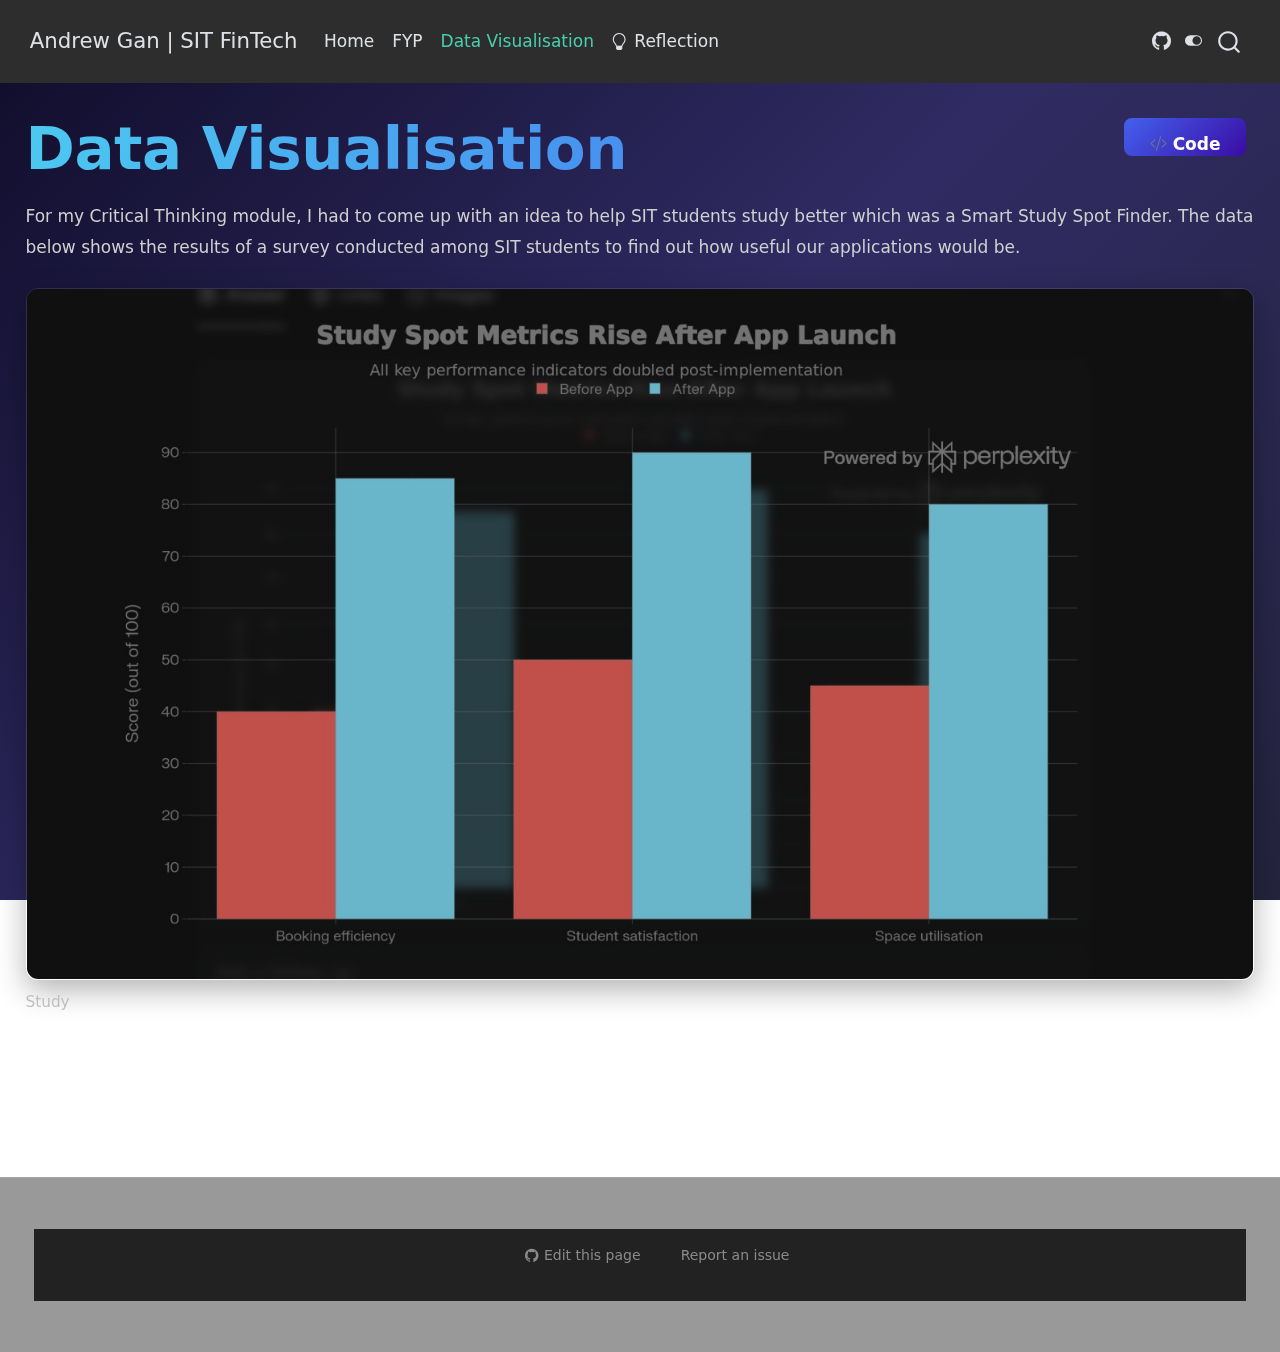
<file: docs/data_visualisation.html>
<!DOCTYPE html>
<html xmlns="http://www.w3.org/1999/xhtml" lang="en" xml:lang="en"><head>

<meta charset="utf-8">
<meta name="generator" content="quarto-1.8.26">

<meta name="viewport" content="width=device-width, initial-scale=1.0, user-scalable=yes">


<title>Data Visualisation – Andrew Gan | SIT FinTech</title>
<style>
code{white-space: pre-wrap;}
span.smallcaps{font-variant: small-caps;}
div.columns{display: flex; gap: min(4vw, 1.5em);}
div.column{flex: auto; overflow-x: auto;}
div.hanging-indent{margin-left: 1.5em; text-indent: -1.5em;}
ul.task-list{list-style: none;}
ul.task-list li input[type="checkbox"] {
  width: 0.8em;
  margin: 0 0.8em 0.2em -1em; /* quarto-specific, see https://github.com/quarto-dev/quarto-cli/issues/4556 */ 
  vertical-align: middle;
}
/* CSS for syntax highlighting */
html { -webkit-text-size-adjust: 100%; }
pre > code.sourceCode { white-space: pre; position: relative; }
pre > code.sourceCode > span { display: inline-block; line-height: 1.25; }
pre > code.sourceCode > span:empty { height: 1.2em; }
.sourceCode { overflow: visible; }
code.sourceCode > span { color: inherit; text-decoration: inherit; }
div.sourceCode { margin: 1em 0; }
pre.sourceCode { margin: 0; }
@media screen {
div.sourceCode { overflow: auto; }
}
@media print {
pre > code.sourceCode { white-space: pre-wrap; }
pre > code.sourceCode > span { text-indent: -5em; padding-left: 5em; }
}
pre.numberSource code
  { counter-reset: source-line 0; }
pre.numberSource code > span
  { position: relative; left: -4em; counter-increment: source-line; }
pre.numberSource code > span > a:first-child::before
  { content: counter(source-line);
    position: relative; left: -1em; text-align: right; vertical-align: baseline;
    border: none; display: inline-block;
    -webkit-touch-callout: none; -webkit-user-select: none;
    -khtml-user-select: none; -moz-user-select: none;
    -ms-user-select: none; user-select: none;
    padding: 0 4px; width: 4em;
  }
pre.numberSource { margin-left: 3em;  padding-left: 4px; }
div.sourceCode
  {   }
@media screen {
pre > code.sourceCode > span > a:first-child::before { text-decoration: underline; }
}
</style>


<script src="site_libs/quarto-nav/quarto-nav.js"></script>
<script src="site_libs/clipboard/clipboard.min.js"></script>
<script src="site_libs/quarto-search/autocomplete.umd.js"></script>
<script src="site_libs/quarto-search/fuse.min.js"></script>
<script src="site_libs/quarto-search/quarto-search.js"></script>
<meta name="quarto:offset" content="./">
<link href="./favicon.png" rel="icon" type="image/png">
<script src="site_libs/quarto-html/quarto.js" type="module"></script>
<script src="site_libs/quarto-html/tabsets/tabsets.js" type="module"></script>
<script src="site_libs/quarto-html/axe/axe-check.js" type="module"></script>
<script src="site_libs/quarto-html/popper.min.js"></script>
<script src="site_libs/quarto-html/tippy.umd.min.js"></script>
<script src="site_libs/quarto-html/anchor.min.js"></script>
<link href="site_libs/quarto-html/tippy.css" rel="stylesheet">
<link href="site_libs/quarto-html/quarto-syntax-highlighting-587c61ba64f3a5504c4d52d930310e48.css" rel="stylesheet" class="quarto-color-scheme" id="quarto-text-highlighting-styles">
<link href="site_libs/quarto-html/quarto-syntax-highlighting-dark-b758ccaa5987ceb1b75504551e579abf.css" rel="stylesheet" class="quarto-color-scheme quarto-color-alternate" id="quarto-text-highlighting-styles">
<script src="site_libs/bootstrap/bootstrap.min.js"></script>
<link href="site_libs/bootstrap/bootstrap-icons.css" rel="stylesheet">
<link href="site_libs/bootstrap/bootstrap-4fd8cba699ff128fa985a68849219041.min.css" rel="stylesheet" append-hash="true" class="quarto-color-scheme" id="quarto-bootstrap" data-mode="light">
<link href="site_libs/bootstrap/bootstrap-dark-132bd7cb797b2e0c5dd1a503917719f6.min.css" rel="stylesheet" append-hash="true" class="quarto-color-scheme quarto-color-alternate" id="quarto-bootstrap" data-mode="dark">
<script id="quarto-search-options" type="application/json">{
  "location": "navbar",
  "copy-button": false,
  "collapse-after": 3,
  "panel-placement": "end",
  "type": "overlay",
  "limit": 50,
  "keyboard-shortcut": [
    "f",
    "/",
    "s"
  ],
  "show-item-context": false,
  "language": {
    "search-no-results-text": "No results",
    "search-matching-documents-text": "matching documents",
    "search-copy-link-title": "Copy link to search",
    "search-hide-matches-text": "Hide additional matches",
    "search-more-match-text": "more match in this document",
    "search-more-matches-text": "more matches in this document",
    "search-clear-button-title": "Clear",
    "search-text-placeholder": "",
    "search-detached-cancel-button-title": "Cancel",
    "search-submit-button-title": "Submit",
    "search-label": "Search"
  }
}</script>


<link rel="stylesheet" href="styles.css">
<meta property="og:title" content="Data Visualisation – Andrew Gan | SIT FinTech">
<meta property="og:description" content="">
<meta property="og:image" content="study.jpg">
<meta property="og:site_name" content="Andrew Gan | SIT FinTech">
</head>

<body class="floating nav-fixed quarto-dark"><script id="quarto-html-before-body" type="application/javascript">
    const toggleBodyColorMode = (bsSheetEl) => {
      const mode = bsSheetEl.getAttribute("data-mode");
      const bodyEl = window.document.querySelector("body");
      if (mode === "dark") {
        bodyEl.classList.add("quarto-dark");
        bodyEl.classList.remove("quarto-light");
      } else {
        bodyEl.classList.add("quarto-light");
        bodyEl.classList.remove("quarto-dark");
      }
    }
    const toggleBodyColorPrimary = () => {
      const bsSheetEl = window.document.querySelector("link#quarto-bootstrap:not([rel=disabled-stylesheet])");
      if (bsSheetEl) {
        toggleBodyColorMode(bsSheetEl);
      }
    }
    const setColorSchemeToggle = (alternate) => {
      const toggles = window.document.querySelectorAll('.quarto-color-scheme-toggle');
      for (let i=0; i < toggles.length; i++) {
        const toggle = toggles[i];
        if (toggle) {
          if (alternate) {
            toggle.classList.add("alternate");
          } else {
            toggle.classList.remove("alternate");
          }
        }
      }
    };
    const toggleColorMode = (alternate) => {
      // Switch the stylesheets
      const primaryStylesheets = window.document.querySelectorAll('link.quarto-color-scheme:not(.quarto-color-alternate)');
      const alternateStylesheets = window.document.querySelectorAll('link.quarto-color-scheme.quarto-color-alternate');
      manageTransitions('#quarto-margin-sidebar .nav-link', false);
      if (alternate) {
        // note: dark is layered on light, we don't disable primary!
        enableStylesheet(alternateStylesheets);
        for (const sheetNode of alternateStylesheets) {
          if (sheetNode.id === "quarto-bootstrap") {
            toggleBodyColorMode(sheetNode);
          }
        }
      } else {
        disableStylesheet(alternateStylesheets);
        enableStylesheet(primaryStylesheets)
        toggleBodyColorPrimary();
      }
      manageTransitions('#quarto-margin-sidebar .nav-link', true);
      // Switch the toggles
      setColorSchemeToggle(alternate)
      // Hack to workaround the fact that safari doesn't
      // properly recolor the scrollbar when toggling (#1455)
      if (navigator.userAgent.indexOf('Safari') > 0 && navigator.userAgent.indexOf('Chrome') == -1) {
        manageTransitions("body", false);
        window.scrollTo(0, 1);
        setTimeout(() => {
          window.scrollTo(0, 0);
          manageTransitions("body", true);
        }, 40);
      }
    }
    const disableStylesheet = (stylesheets) => {
      for (let i=0; i < stylesheets.length; i++) {
        const stylesheet = stylesheets[i];
        stylesheet.rel = 'disabled-stylesheet';
      }
    }
    const enableStylesheet = (stylesheets) => {
      for (let i=0; i < stylesheets.length; i++) {
        const stylesheet = stylesheets[i];
        if(stylesheet.rel !== 'stylesheet') { // for Chrome, which will still FOUC without this check
          stylesheet.rel = 'stylesheet';
        }
      }
    }
    const manageTransitions = (selector, allowTransitions) => {
      const els = window.document.querySelectorAll(selector);
      for (let i=0; i < els.length; i++) {
        const el = els[i];
        if (allowTransitions) {
          el.classList.remove('notransition');
        } else {
          el.classList.add('notransition');
        }
      }
    }
    const isFileUrl = () => {
      return window.location.protocol === 'file:';
    }
    const hasAlternateSentinel = () => {
      let styleSentinel = getColorSchemeSentinel();
      if (styleSentinel !== null) {
        return styleSentinel === "alternate";
      } else {
        return false;
      }
    }
    const setStyleSentinel = (alternate) => {
      const value = alternate ? "alternate" : "default";
      if (!isFileUrl()) {
        window.localStorage.setItem("quarto-color-scheme", value);
      } else {
        localAlternateSentinel = value;
      }
    }
    const getColorSchemeSentinel = () => {
      if (!isFileUrl()) {
        const storageValue = window.localStorage.getItem("quarto-color-scheme");
        return storageValue != null ? storageValue : localAlternateSentinel;
      } else {
        return localAlternateSentinel;
      }
    }
    const toggleGiscusIfUsed = (isAlternate, darkModeDefault) => {
      const baseTheme = document.querySelector('#giscus-base-theme')?.value ?? 'light';
      const alternateTheme = document.querySelector('#giscus-alt-theme')?.value ?? 'dark';
      let newTheme = '';
      if(authorPrefersDark) {
        newTheme = isAlternate ? baseTheme : alternateTheme;
      } else {
        newTheme = isAlternate ? alternateTheme : baseTheme;
      }
      const changeGiscusTheme = () => {
        // From: https://github.com/giscus/giscus/issues/336
        const sendMessage = (message) => {
          const iframe = document.querySelector('iframe.giscus-frame');
          if (!iframe) return;
          iframe.contentWindow.postMessage({ giscus: message }, 'https://giscus.app');
        }
        sendMessage({
          setConfig: {
            theme: newTheme
          }
        });
      }
      const isGiscussLoaded = window.document.querySelector('iframe.giscus-frame') !== null;
      if (isGiscussLoaded) {
        changeGiscusTheme();
      }
    };
    const authorPrefersDark = true;
    const darkModeDefault = authorPrefersDark;
    let localAlternateSentinel = darkModeDefault ? 'alternate' : 'default';
    // Dark / light mode switch
    window.quartoToggleColorScheme = () => {
      // Read the current dark / light value
      let toAlternate = !hasAlternateSentinel();
      toggleColorMode(toAlternate);
      setStyleSentinel(toAlternate);
      toggleGiscusIfUsed(toAlternate, darkModeDefault);
      window.dispatchEvent(new Event('resize'));
    };
    // Switch to dark mode if need be
    if (hasAlternateSentinel()) {
      toggleColorMode(true);
    } else {
      toggleColorMode(false);
    }
  </script>

<div id="quarto-search-results"></div>
  <header id="quarto-header" class="headroom fixed-top">
    <nav class="navbar navbar-expand " data-bs-theme="dark">
      <div class="navbar-container container-fluid">
      <div class="navbar-brand-container mx-auto">
    <a class="navbar-brand" href="./index.html">
    <span class="navbar-title">Andrew Gan | SIT FinTech</span>
    </a>
  </div>
          <ul class="navbar-nav navbar-nav-scroll me-auto">
  <li class="nav-item">
    <a class="nav-link" href="./index.html"> <i class="bi bi-home" role="img">
</i> 
<span class="menu-text">Home</span></a>
  </li>  
  <li class="nav-item">
    <a class="nav-link" href="./about.html"> <i class="bi bi-project-diagram" role="img">
</i> 
<span class="menu-text">FYP</span></a>
  </li>  
  <li class="nav-item">
    <a class="nav-link active" href="./data_visualisation.html" aria-current="page"> <i class="bi bi-chart-line" role="img">
</i> 
<span class="menu-text">Data Visualisation</span></a>
  </li>  
  <li class="nav-item">
    <a class="nav-link" href="./reflection.html"> <i class="bi bi-lightbulb" role="img">
</i> 
<span class="menu-text">Reflection</span></a>
  </li>  
</ul>
          <ul class="navbar-nav navbar-nav-scroll ms-auto">
  <li class="nav-item compact">
    <a class="nav-link" href="https://github.com/godcoder6000"> <i class="bi bi-github" role="img">
</i> 
<span class="menu-text"></span></a>
  </li>  
</ul>
          <div class="quarto-navbar-tools">
  <a href="" class="quarto-color-scheme-toggle quarto-navigation-tool  px-1" onclick="window.quartoToggleColorScheme(); return false;" title="Toggle dark mode"><i class="bi"></i></a>
</div>
            <div id="quarto-search" class="" title="Search"></div>
      </div> <!-- /container-fluid -->
    </nav>
</header>
<!-- content -->
<div id="quarto-content" class="quarto-container page-columns page-rows-contents page-layout-full page-navbar">
<!-- sidebar -->
  
<div id="quarto-sidebar-glass" class="quarto-sidebar-collapse-item" data-bs-toggle="collapse" data-bs-target=".quarto-sidebar-collapse-item"></div>
<!-- margin-sidebar -->
    <div id="quarto-margin-sidebar" class="sidebar margin-sidebar zindex-bottom">
    </div>
<!-- main -->
<main class="content column-page" id="quarto-document-content">


<header id="title-block-header" class="quarto-title-block default">
<div class="quarto-title">
<div class="quarto-title-block"><div><h1 class="title">Data Visualisation</h1><button type="button" class="btn code-tools-button" id="quarto-code-tools-source"><i class="bi"></i> Code</button></div></div>
</div>



<div class="quarto-title-meta column-page">

    
  
    
  </div>
  


</header>


<p>For my Critical Thinking module, I had to come up with an idea to help SIT students study better which was a Smart Study Spot Finder. The data below shows the results of a survey conducted among SIT students to find out how useful our applications would be.</p>
<div class="quarto-figure quarto-figure-center">
<figure class="figure">
<p><img src="study.jpg" class="img-fluid figure-img"></p>
<figcaption>Study</figcaption>
</figure>
</div>


<!-- -->


</main> <!-- /main -->
<script id="quarto-html-after-body" type="application/javascript">
  window.document.addEventListener("DOMContentLoaded", function (event) {
    // Ensure there is a toggle, if there isn't float one in the top right
    if (window.document.querySelector('.quarto-color-scheme-toggle') === null) {
      const a = window.document.createElement('a');
      a.classList.add('top-right');
      a.classList.add('quarto-color-scheme-toggle');
      a.href = "";
      a.onclick = function() { try { window.quartoToggleColorScheme(); } catch {} return false; };
      const i = window.document.createElement("i");
      i.classList.add('bi');
      a.appendChild(i);
      window.document.body.appendChild(a);
    }
    setColorSchemeToggle(hasAlternateSentinel())
    const icon = "";
    const anchorJS = new window.AnchorJS();
    anchorJS.options = {
      placement: 'right',
      icon: icon
    };
    anchorJS.add('.anchored');
    const isCodeAnnotation = (el) => {
      for (const clz of el.classList) {
        if (clz.startsWith('code-annotation-')) {                     
          return true;
        }
      }
      return false;
    }
    const onCopySuccess = function(e) {
      // button target
      const button = e.trigger;
      // don't keep focus
      button.blur();
      // flash "checked"
      button.classList.add('code-copy-button-checked');
      var currentTitle = button.getAttribute("title");
      button.setAttribute("title", "Copied!");
      let tooltip;
      if (window.bootstrap) {
        button.setAttribute("data-bs-toggle", "tooltip");
        button.setAttribute("data-bs-placement", "left");
        button.setAttribute("data-bs-title", "Copied!");
        tooltip = new bootstrap.Tooltip(button, 
          { trigger: "manual", 
            customClass: "code-copy-button-tooltip",
            offset: [0, -8]});
        tooltip.show();    
      }
      setTimeout(function() {
        if (tooltip) {
          tooltip.hide();
          button.removeAttribute("data-bs-title");
          button.removeAttribute("data-bs-toggle");
          button.removeAttribute("data-bs-placement");
        }
        button.setAttribute("title", currentTitle);
        button.classList.remove('code-copy-button-checked');
      }, 1000);
      // clear code selection
      e.clearSelection();
    }
    const getTextToCopy = function(trigger) {
      const outerScaffold = trigger.parentElement.cloneNode(true);
      const codeEl = outerScaffold.querySelector('code');
      for (const childEl of codeEl.children) {
        if (isCodeAnnotation(childEl)) {
          childEl.remove();
        }
      }
      return codeEl.innerText;
    }
    const clipboard = new window.ClipboardJS('.code-copy-button:not([data-in-quarto-modal])', {
      text: getTextToCopy
    });
    clipboard.on('success', onCopySuccess);
    if (window.document.getElementById('quarto-embedded-source-code-modal')) {
      const clipboardModal = new window.ClipboardJS('.code-copy-button[data-in-quarto-modal]', {
        text: getTextToCopy,
        container: window.document.getElementById('quarto-embedded-source-code-modal')
      });
      clipboardModal.on('success', onCopySuccess);
    }
    const viewSource = window.document.getElementById('quarto-view-source') ||
                       window.document.getElementById('quarto-code-tools-source');
    if (viewSource) {
      const sourceUrl = viewSource.getAttribute("data-quarto-source-url");
      viewSource.addEventListener("click", function(e) {
        if (sourceUrl) {
          // rstudio viewer pane
          if (/\bcapabilities=\b/.test(window.location)) {
            window.open(sourceUrl);
          } else {
            window.location.href = sourceUrl;
          }
        } else {
          const modal = new bootstrap.Modal(document.getElementById('quarto-embedded-source-code-modal'));
          modal.show();
        }
        return false;
      });
    }
    function toggleCodeHandler(show) {
      return function(e) {
        const detailsSrc = window.document.querySelectorAll(".cell > details > .sourceCode");
        for (let i=0; i<detailsSrc.length; i++) {
          const details = detailsSrc[i].parentElement;
          if (show) {
            details.open = true;
          } else {
            details.removeAttribute("open");
          }
        }
        const cellCodeDivs = window.document.querySelectorAll(".cell > .sourceCode");
        const fromCls = show ? "hidden" : "unhidden";
        const toCls = show ? "unhidden" : "hidden";
        for (let i=0; i<cellCodeDivs.length; i++) {
          const codeDiv = cellCodeDivs[i];
          if (codeDiv.classList.contains(fromCls)) {
            codeDiv.classList.remove(fromCls);
            codeDiv.classList.add(toCls);
          } 
        }
        return false;
      }
    }
    const hideAllCode = window.document.getElementById("quarto-hide-all-code");
    if (hideAllCode) {
      hideAllCode.addEventListener("click", toggleCodeHandler(false));
    }
    const showAllCode = window.document.getElementById("quarto-show-all-code");
    if (showAllCode) {
      showAllCode.addEventListener("click", toggleCodeHandler(true));
    }
      var localhostRegex = new RegExp(/^(?:http|https):\/\/localhost\:?[0-9]*\//);
      var mailtoRegex = new RegExp(/^mailto:/);
        var filterRegex = new RegExp('/' + window.location.host + '/');
      var isInternal = (href) => {
          return filterRegex.test(href) || localhostRegex.test(href) || mailtoRegex.test(href);
      }
      // Inspect non-navigation links and adorn them if external
     var links = window.document.querySelectorAll('a[href]:not(.nav-link):not(.navbar-brand):not(.toc-action):not(.sidebar-link):not(.sidebar-item-toggle):not(.pagination-link):not(.no-external):not([aria-hidden]):not(.dropdown-item):not(.quarto-navigation-tool):not(.about-link)');
      for (var i=0; i<links.length; i++) {
        const link = links[i];
        if (!isInternal(link.href)) {
          // undo the damage that might have been done by quarto-nav.js in the case of
          // links that we want to consider external
          if (link.dataset.originalHref !== undefined) {
            link.href = link.dataset.originalHref;
          }
        }
      }
    function tippyHover(el, contentFn, onTriggerFn, onUntriggerFn) {
      const config = {
        allowHTML: true,
        maxWidth: 500,
        delay: 100,
        arrow: false,
        appendTo: function(el) {
            return el.parentElement;
        },
        interactive: true,
        interactiveBorder: 10,
        theme: 'quarto',
        placement: 'bottom-start',
      };
      if (contentFn) {
        config.content = contentFn;
      }
      if (onTriggerFn) {
        config.onTrigger = onTriggerFn;
      }
      if (onUntriggerFn) {
        config.onUntrigger = onUntriggerFn;
      }
      window.tippy(el, config); 
    }
    const noterefs = window.document.querySelectorAll('a[role="doc-noteref"]');
    for (var i=0; i<noterefs.length; i++) {
      const ref = noterefs[i];
      tippyHover(ref, function() {
        // use id or data attribute instead here
        let href = ref.getAttribute('data-footnote-href') || ref.getAttribute('href');
        try { href = new URL(href).hash; } catch {}
        const id = href.replace(/^#\/?/, "");
        const note = window.document.getElementById(id);
        if (note) {
          return note.innerHTML;
        } else {
          return "";
        }
      });
    }
    const xrefs = window.document.querySelectorAll('a.quarto-xref');
    const processXRef = (id, note) => {
      // Strip column container classes
      const stripColumnClz = (el) => {
        el.classList.remove("page-full", "page-columns");
        if (el.children) {
          for (const child of el.children) {
            stripColumnClz(child);
          }
        }
      }
      stripColumnClz(note)
      if (id === null || id.startsWith('sec-')) {
        // Special case sections, only their first couple elements
        const container = document.createElement("div");
        if (note.children && note.children.length > 2) {
          container.appendChild(note.children[0].cloneNode(true));
          for (let i = 1; i < note.children.length; i++) {
            const child = note.children[i];
            if (child.tagName === "P" && child.innerText === "") {
              continue;
            } else {
              container.appendChild(child.cloneNode(true));
              break;
            }
          }
          if (window.Quarto?.typesetMath) {
            window.Quarto.typesetMath(container);
          }
          return container.innerHTML
        } else {
          if (window.Quarto?.typesetMath) {
            window.Quarto.typesetMath(note);
          }
          return note.innerHTML;
        }
      } else {
        // Remove any anchor links if they are present
        const anchorLink = note.querySelector('a.anchorjs-link');
        if (anchorLink) {
          anchorLink.remove();
        }
        if (window.Quarto?.typesetMath) {
          window.Quarto.typesetMath(note);
        }
        if (note.classList.contains("callout")) {
          return note.outerHTML;
        } else {
          return note.innerHTML;
        }
      }
    }
    for (var i=0; i<xrefs.length; i++) {
      const xref = xrefs[i];
      tippyHover(xref, undefined, function(instance) {
        instance.disable();
        let url = xref.getAttribute('href');
        let hash = undefined; 
        if (url.startsWith('#')) {
          hash = url;
        } else {
          try { hash = new URL(url).hash; } catch {}
        }
        if (hash) {
          const id = hash.replace(/^#\/?/, "");
          const note = window.document.getElementById(id);
          if (note !== null) {
            try {
              const html = processXRef(id, note.cloneNode(true));
              instance.setContent(html);
            } finally {
              instance.enable();
              instance.show();
            }
          } else {
            // See if we can fetch this
            fetch(url.split('#')[0])
            .then(res => res.text())
            .then(html => {
              const parser = new DOMParser();
              const htmlDoc = parser.parseFromString(html, "text/html");
              const note = htmlDoc.getElementById(id);
              if (note !== null) {
                const html = processXRef(id, note);
                instance.setContent(html);
              } 
            }).finally(() => {
              instance.enable();
              instance.show();
            });
          }
        } else {
          // See if we can fetch a full url (with no hash to target)
          // This is a special case and we should probably do some content thinning / targeting
          fetch(url)
          .then(res => res.text())
          .then(html => {
            const parser = new DOMParser();
            const htmlDoc = parser.parseFromString(html, "text/html");
            const note = htmlDoc.querySelector('main.content');
            if (note !== null) {
              // This should only happen for chapter cross references
              // (since there is no id in the URL)
              // remove the first header
              if (note.children.length > 0 && note.children[0].tagName === "HEADER") {
                note.children[0].remove();
              }
              const html = processXRef(null, note);
              instance.setContent(html);
            } 
          }).finally(() => {
            instance.enable();
            instance.show();
          });
        }
      }, function(instance) {
      });
    }
        let selectedAnnoteEl;
        const selectorForAnnotation = ( cell, annotation) => {
          let cellAttr = 'data-code-cell="' + cell + '"';
          let lineAttr = 'data-code-annotation="' +  annotation + '"';
          const selector = 'span[' + cellAttr + '][' + lineAttr + ']';
          return selector;
        }
        const selectCodeLines = (annoteEl) => {
          const doc = window.document;
          const targetCell = annoteEl.getAttribute("data-target-cell");
          const targetAnnotation = annoteEl.getAttribute("data-target-annotation");
          const annoteSpan = window.document.querySelector(selectorForAnnotation(targetCell, targetAnnotation));
          const lines = annoteSpan.getAttribute("data-code-lines").split(",");
          const lineIds = lines.map((line) => {
            return targetCell + "-" + line;
          })
          let top = null;
          let height = null;
          let parent = null;
          if (lineIds.length > 0) {
              //compute the position of the single el (top and bottom and make a div)
              const el = window.document.getElementById(lineIds[0]);
              top = el.offsetTop;
              height = el.offsetHeight;
              parent = el.parentElement.parentElement;
            if (lineIds.length > 1) {
              const lastEl = window.document.getElementById(lineIds[lineIds.length - 1]);
              const bottom = lastEl.offsetTop + lastEl.offsetHeight;
              height = bottom - top;
            }
            if (top !== null && height !== null && parent !== null) {
              // cook up a div (if necessary) and position it 
              let div = window.document.getElementById("code-annotation-line-highlight");
              if (div === null) {
                div = window.document.createElement("div");
                div.setAttribute("id", "code-annotation-line-highlight");
                div.style.position = 'absolute';
                parent.appendChild(div);
              }
              div.style.top = top - 2 + "px";
              div.style.height = height + 4 + "px";
              div.style.left = 0;
              let gutterDiv = window.document.getElementById("code-annotation-line-highlight-gutter");
              if (gutterDiv === null) {
                gutterDiv = window.document.createElement("div");
                gutterDiv.setAttribute("id", "code-annotation-line-highlight-gutter");
                gutterDiv.style.position = 'absolute';
                const codeCell = window.document.getElementById(targetCell);
                const gutter = codeCell.querySelector('.code-annotation-gutter');
                gutter.appendChild(gutterDiv);
              }
              gutterDiv.style.top = top - 2 + "px";
              gutterDiv.style.height = height + 4 + "px";
            }
            selectedAnnoteEl = annoteEl;
          }
        };
        const unselectCodeLines = () => {
          const elementsIds = ["code-annotation-line-highlight", "code-annotation-line-highlight-gutter"];
          elementsIds.forEach((elId) => {
            const div = window.document.getElementById(elId);
            if (div) {
              div.remove();
            }
          });
          selectedAnnoteEl = undefined;
        };
          // Handle positioning of the toggle
      window.addEventListener(
        "resize",
        throttle(() => {
          elRect = undefined;
          if (selectedAnnoteEl) {
            selectCodeLines(selectedAnnoteEl);
          }
        }, 10)
      );
      function throttle(fn, ms) {
      let throttle = false;
      let timer;
        return (...args) => {
          if(!throttle) { // first call gets through
              fn.apply(this, args);
              throttle = true;
          } else { // all the others get throttled
              if(timer) clearTimeout(timer); // cancel #2
              timer = setTimeout(() => {
                fn.apply(this, args);
                timer = throttle = false;
              }, ms);
          }
        };
      }
        // Attach click handler to the DT
        const annoteDls = window.document.querySelectorAll('dt[data-target-cell]');
        for (const annoteDlNode of annoteDls) {
          annoteDlNode.addEventListener('click', (event) => {
            const clickedEl = event.target;
            if (clickedEl !== selectedAnnoteEl) {
              unselectCodeLines();
              const activeEl = window.document.querySelector('dt[data-target-cell].code-annotation-active');
              if (activeEl) {
                activeEl.classList.remove('code-annotation-active');
              }
              selectCodeLines(clickedEl);
              clickedEl.classList.add('code-annotation-active');
            } else {
              // Unselect the line
              unselectCodeLines();
              clickedEl.classList.remove('code-annotation-active');
            }
          });
        }
    const findCites = (el) => {
      const parentEl = el.parentElement;
      if (parentEl) {
        const cites = parentEl.dataset.cites;
        if (cites) {
          return {
            el,
            cites: cites.split(' ')
          };
        } else {
          return findCites(el.parentElement)
        }
      } else {
        return undefined;
      }
    };
    var bibliorefs = window.document.querySelectorAll('a[role="doc-biblioref"]');
    for (var i=0; i<bibliorefs.length; i++) {
      const ref = bibliorefs[i];
      const citeInfo = findCites(ref);
      if (citeInfo) {
        tippyHover(citeInfo.el, function() {
          var popup = window.document.createElement('div');
          citeInfo.cites.forEach(function(cite) {
            var citeDiv = window.document.createElement('div');
            citeDiv.classList.add('hanging-indent');
            citeDiv.classList.add('csl-entry');
            var biblioDiv = window.document.getElementById('ref-' + cite);
            if (biblioDiv) {
              citeDiv.innerHTML = biblioDiv.innerHTML;
            }
            popup.appendChild(citeDiv);
          });
          return popup.innerHTML;
        });
      }
    }
  });
  </script><div class="modal fade" id="quarto-embedded-source-code-modal" tabindex="-1" aria-labelledby="quarto-embedded-source-code-modal-label" aria-hidden="true"><div class="modal-dialog modal-dialog-scrollable"><div class="modal-content"><div class="modal-header"><h5 class="modal-title" id="quarto-embedded-source-code-modal-label">Source Code</h5><button class="btn-close" data-bs-dismiss="modal"></button></div><div class="modal-body"><div class="">
<div class="code-copy-outer-scaffold"><div class="sourceCode" id="cb1" data-shortcodes="false"><pre class="sourceCode numberSource markdown number-lines code-with-copy"><code class="sourceCode markdown"><span id="cb1-1"><a href="#cb1-1"></a><span class="co">---</span></span>
<span id="cb1-2"><a href="#cb1-2"></a><span class="an">title:</span><span class="co"> "Data Visualisation"</span></span>
<span id="cb1-3"><a href="#cb1-3"></a><span class="co">---</span></span>
<span id="cb1-4"><a href="#cb1-4"></a></span>
<span id="cb1-5"><a href="#cb1-5"></a>For my Critical Thinking module, I had to come up with an idea to help SIT students study better which was a Smart Study Spot Finder. The data below shows the results of a survey conducted among SIT students to find out how useful our applications would be.</span>
<span id="cb1-6"><a href="#cb1-6"></a></span>
<span id="cb1-7"><a href="#cb1-7"></a><span class="al">![Study](study.jpg)</span></span></code></pre></div><button title="Copy to Clipboard" class="code-copy-button" data-in-quarto-modal=""><i class="bi"></i></button></div>
</div></div></div></div></div>
</div> <!-- /content -->




<footer class="footer"><div class="nav-footer"><div class="nav-footer-center"><div class="toc-actions"><ul><li><a href="https://github.com/godcoder6000/godcoder6000.github.io/edit/main/data_visualisation.qmd" class="toc-action"><i class="bi bi-github"></i>Edit this page</a></li><li><a href="https://github.com/godcoder6000/godcoder6000.github.io/issues/new" class="toc-action"><i class="bi empty"></i>Report an issue</a></li></ul></div></div></div></footer></body></html>
</file>
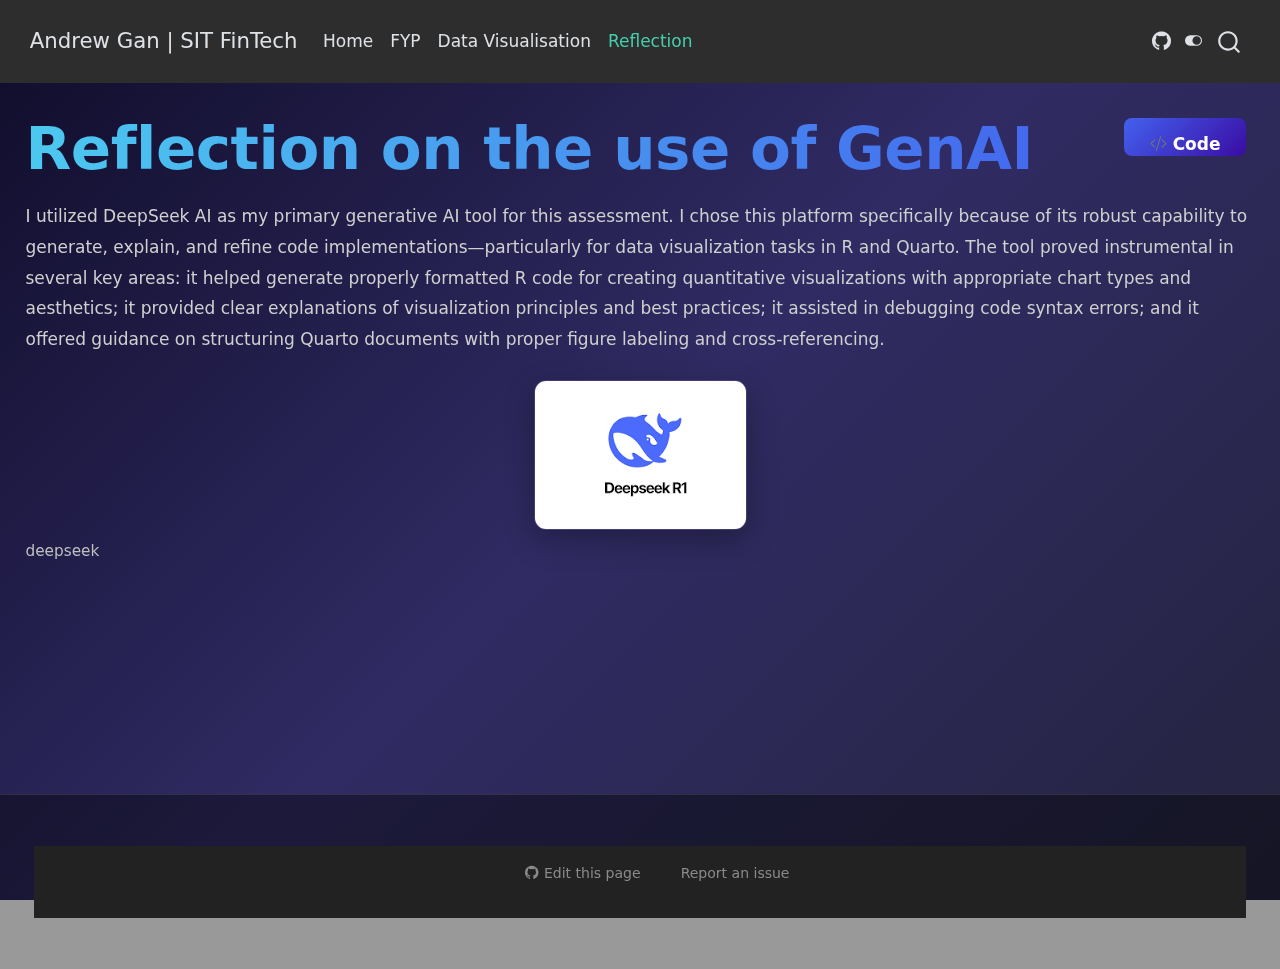
<file: docs/reflection.html>
<!DOCTYPE html>
<html xmlns="http://www.w3.org/1999/xhtml" lang="en" xml:lang="en"><head>

<meta charset="utf-8">
<meta name="generator" content="quarto-1.8.26">

<meta name="viewport" content="width=device-width, initial-scale=1.0, user-scalable=yes">


<title>Reflection on the use of GenAI – Andrew Gan | SIT FinTech</title>
<style>
code{white-space: pre-wrap;}
span.smallcaps{font-variant: small-caps;}
div.columns{display: flex; gap: min(4vw, 1.5em);}
div.column{flex: auto; overflow-x: auto;}
div.hanging-indent{margin-left: 1.5em; text-indent: -1.5em;}
ul.task-list{list-style: none;}
ul.task-list li input[type="checkbox"] {
  width: 0.8em;
  margin: 0 0.8em 0.2em -1em; /* quarto-specific, see https://github.com/quarto-dev/quarto-cli/issues/4556 */ 
  vertical-align: middle;
}
/* CSS for syntax highlighting */
html { -webkit-text-size-adjust: 100%; }
pre > code.sourceCode { white-space: pre; position: relative; }
pre > code.sourceCode > span { display: inline-block; line-height: 1.25; }
pre > code.sourceCode > span:empty { height: 1.2em; }
.sourceCode { overflow: visible; }
code.sourceCode > span { color: inherit; text-decoration: inherit; }
div.sourceCode { margin: 1em 0; }
pre.sourceCode { margin: 0; }
@media screen {
div.sourceCode { overflow: auto; }
}
@media print {
pre > code.sourceCode { white-space: pre-wrap; }
pre > code.sourceCode > span { text-indent: -5em; padding-left: 5em; }
}
pre.numberSource code
  { counter-reset: source-line 0; }
pre.numberSource code > span
  { position: relative; left: -4em; counter-increment: source-line; }
pre.numberSource code > span > a:first-child::before
  { content: counter(source-line);
    position: relative; left: -1em; text-align: right; vertical-align: baseline;
    border: none; display: inline-block;
    -webkit-touch-callout: none; -webkit-user-select: none;
    -khtml-user-select: none; -moz-user-select: none;
    -ms-user-select: none; user-select: none;
    padding: 0 4px; width: 4em;
  }
pre.numberSource { margin-left: 3em;  padding-left: 4px; }
div.sourceCode
  {   }
@media screen {
pre > code.sourceCode > span > a:first-child::before { text-decoration: underline; }
}
</style>


<script src="site_libs/quarto-nav/quarto-nav.js"></script>
<script src="site_libs/clipboard/clipboard.min.js"></script>
<script src="site_libs/quarto-search/autocomplete.umd.js"></script>
<script src="site_libs/quarto-search/fuse.min.js"></script>
<script src="site_libs/quarto-search/quarto-search.js"></script>
<meta name="quarto:offset" content="./">
<link href="./favicon.png" rel="icon" type="image/png">
<script src="site_libs/quarto-html/quarto.js" type="module"></script>
<script src="site_libs/quarto-html/tabsets/tabsets.js" type="module"></script>
<script src="site_libs/quarto-html/axe/axe-check.js" type="module"></script>
<script src="site_libs/quarto-html/popper.min.js"></script>
<script src="site_libs/quarto-html/tippy.umd.min.js"></script>
<script src="site_libs/quarto-html/anchor.min.js"></script>
<link href="site_libs/quarto-html/tippy.css" rel="stylesheet">
<link href="site_libs/quarto-html/quarto-syntax-highlighting-587c61ba64f3a5504c4d52d930310e48.css" rel="stylesheet" class="quarto-color-scheme" id="quarto-text-highlighting-styles">
<link href="site_libs/quarto-html/quarto-syntax-highlighting-dark-b758ccaa5987ceb1b75504551e579abf.css" rel="stylesheet" class="quarto-color-scheme quarto-color-alternate" id="quarto-text-highlighting-styles">
<script src="site_libs/bootstrap/bootstrap.min.js"></script>
<link href="site_libs/bootstrap/bootstrap-icons.css" rel="stylesheet">
<link href="site_libs/bootstrap/bootstrap-4fd8cba699ff128fa985a68849219041.min.css" rel="stylesheet" append-hash="true" class="quarto-color-scheme" id="quarto-bootstrap" data-mode="light">
<link href="site_libs/bootstrap/bootstrap-dark-132bd7cb797b2e0c5dd1a503917719f6.min.css" rel="stylesheet" append-hash="true" class="quarto-color-scheme quarto-color-alternate" id="quarto-bootstrap" data-mode="dark">
<script id="quarto-search-options" type="application/json">{
  "location": "navbar",
  "copy-button": false,
  "collapse-after": 3,
  "panel-placement": "end",
  "type": "overlay",
  "limit": 50,
  "keyboard-shortcut": [
    "f",
    "/",
    "s"
  ],
  "show-item-context": false,
  "language": {
    "search-no-results-text": "No results",
    "search-matching-documents-text": "matching documents",
    "search-copy-link-title": "Copy link to search",
    "search-hide-matches-text": "Hide additional matches",
    "search-more-match-text": "more match in this document",
    "search-more-matches-text": "more matches in this document",
    "search-clear-button-title": "Clear",
    "search-text-placeholder": "",
    "search-detached-cancel-button-title": "Cancel",
    "search-submit-button-title": "Submit",
    "search-label": "Search"
  }
}</script>


<link rel="stylesheet" href="styles.css">
<meta property="og:title" content="Reflection on the use of GenAI – Andrew Gan | SIT FinTech">
<meta property="og:description" content="">
<meta property="og:image" content="deepseek.png">
<meta property="og:site_name" content="Andrew Gan | SIT FinTech">
</head>

<body class="floating nav-fixed quarto-dark"><script id="quarto-html-before-body" type="application/javascript">
    const toggleBodyColorMode = (bsSheetEl) => {
      const mode = bsSheetEl.getAttribute("data-mode");
      const bodyEl = window.document.querySelector("body");
      if (mode === "dark") {
        bodyEl.classList.add("quarto-dark");
        bodyEl.classList.remove("quarto-light");
      } else {
        bodyEl.classList.add("quarto-light");
        bodyEl.classList.remove("quarto-dark");
      }
    }
    const toggleBodyColorPrimary = () => {
      const bsSheetEl = window.document.querySelector("link#quarto-bootstrap:not([rel=disabled-stylesheet])");
      if (bsSheetEl) {
        toggleBodyColorMode(bsSheetEl);
      }
    }
    const setColorSchemeToggle = (alternate) => {
      const toggles = window.document.querySelectorAll('.quarto-color-scheme-toggle');
      for (let i=0; i < toggles.length; i++) {
        const toggle = toggles[i];
        if (toggle) {
          if (alternate) {
            toggle.classList.add("alternate");
          } else {
            toggle.classList.remove("alternate");
          }
        }
      }
    };
    const toggleColorMode = (alternate) => {
      // Switch the stylesheets
      const primaryStylesheets = window.document.querySelectorAll('link.quarto-color-scheme:not(.quarto-color-alternate)');
      const alternateStylesheets = window.document.querySelectorAll('link.quarto-color-scheme.quarto-color-alternate');
      manageTransitions('#quarto-margin-sidebar .nav-link', false);
      if (alternate) {
        // note: dark is layered on light, we don't disable primary!
        enableStylesheet(alternateStylesheets);
        for (const sheetNode of alternateStylesheets) {
          if (sheetNode.id === "quarto-bootstrap") {
            toggleBodyColorMode(sheetNode);
          }
        }
      } else {
        disableStylesheet(alternateStylesheets);
        enableStylesheet(primaryStylesheets)
        toggleBodyColorPrimary();
      }
      manageTransitions('#quarto-margin-sidebar .nav-link', true);
      // Switch the toggles
      setColorSchemeToggle(alternate)
      // Hack to workaround the fact that safari doesn't
      // properly recolor the scrollbar when toggling (#1455)
      if (navigator.userAgent.indexOf('Safari') > 0 && navigator.userAgent.indexOf('Chrome') == -1) {
        manageTransitions("body", false);
        window.scrollTo(0, 1);
        setTimeout(() => {
          window.scrollTo(0, 0);
          manageTransitions("body", true);
        }, 40);
      }
    }
    const disableStylesheet = (stylesheets) => {
      for (let i=0; i < stylesheets.length; i++) {
        const stylesheet = stylesheets[i];
        stylesheet.rel = 'disabled-stylesheet';
      }
    }
    const enableStylesheet = (stylesheets) => {
      for (let i=0; i < stylesheets.length; i++) {
        const stylesheet = stylesheets[i];
        if(stylesheet.rel !== 'stylesheet') { // for Chrome, which will still FOUC without this check
          stylesheet.rel = 'stylesheet';
        }
      }
    }
    const manageTransitions = (selector, allowTransitions) => {
      const els = window.document.querySelectorAll(selector);
      for (let i=0; i < els.length; i++) {
        const el = els[i];
        if (allowTransitions) {
          el.classList.remove('notransition');
        } else {
          el.classList.add('notransition');
        }
      }
    }
    const isFileUrl = () => {
      return window.location.protocol === 'file:';
    }
    const hasAlternateSentinel = () => {
      let styleSentinel = getColorSchemeSentinel();
      if (styleSentinel !== null) {
        return styleSentinel === "alternate";
      } else {
        return false;
      }
    }
    const setStyleSentinel = (alternate) => {
      const value = alternate ? "alternate" : "default";
      if (!isFileUrl()) {
        window.localStorage.setItem("quarto-color-scheme", value);
      } else {
        localAlternateSentinel = value;
      }
    }
    const getColorSchemeSentinel = () => {
      if (!isFileUrl()) {
        const storageValue = window.localStorage.getItem("quarto-color-scheme");
        return storageValue != null ? storageValue : localAlternateSentinel;
      } else {
        return localAlternateSentinel;
      }
    }
    const toggleGiscusIfUsed = (isAlternate, darkModeDefault) => {
      const baseTheme = document.querySelector('#giscus-base-theme')?.value ?? 'light';
      const alternateTheme = document.querySelector('#giscus-alt-theme')?.value ?? 'dark';
      let newTheme = '';
      if(authorPrefersDark) {
        newTheme = isAlternate ? baseTheme : alternateTheme;
      } else {
        newTheme = isAlternate ? alternateTheme : baseTheme;
      }
      const changeGiscusTheme = () => {
        // From: https://github.com/giscus/giscus/issues/336
        const sendMessage = (message) => {
          const iframe = document.querySelector('iframe.giscus-frame');
          if (!iframe) return;
          iframe.contentWindow.postMessage({ giscus: message }, 'https://giscus.app');
        }
        sendMessage({
          setConfig: {
            theme: newTheme
          }
        });
      }
      const isGiscussLoaded = window.document.querySelector('iframe.giscus-frame') !== null;
      if (isGiscussLoaded) {
        changeGiscusTheme();
      }
    };
    const authorPrefersDark = true;
    const darkModeDefault = authorPrefersDark;
    let localAlternateSentinel = darkModeDefault ? 'alternate' : 'default';
    // Dark / light mode switch
    window.quartoToggleColorScheme = () => {
      // Read the current dark / light value
      let toAlternate = !hasAlternateSentinel();
      toggleColorMode(toAlternate);
      setStyleSentinel(toAlternate);
      toggleGiscusIfUsed(toAlternate, darkModeDefault);
      window.dispatchEvent(new Event('resize'));
    };
    // Switch to dark mode if need be
    if (hasAlternateSentinel()) {
      toggleColorMode(true);
    } else {
      toggleColorMode(false);
    }
  </script>

<div id="quarto-search-results"></div>
  <header id="quarto-header" class="headroom fixed-top">
    <nav class="navbar navbar-expand " data-bs-theme="dark">
      <div class="navbar-container container-fluid">
      <div class="navbar-brand-container mx-auto">
    <a class="navbar-brand" href="./index.html">
    <span class="navbar-title">Andrew Gan | SIT FinTech</span>
    </a>
  </div>
          <ul class="navbar-nav navbar-nav-scroll me-auto">
  <li class="nav-item">
    <a class="nav-link" href="./index.html"> 
<span class="menu-text">Home</span></a>
  </li>  
  <li class="nav-item">
    <a class="nav-link" href="./about.html"> 
<span class="menu-text">FYP</span></a>
  </li>  
  <li class="nav-item">
    <a class="nav-link" href="./data_visualisation.html"> 
<span class="menu-text">Data Visualisation</span></a>
  </li>  
  <li class="nav-item">
    <a class="nav-link active" href="./reflection.html" aria-current="page"> 
<span class="menu-text">Reflection</span></a>
  </li>  
</ul>
          <ul class="navbar-nav navbar-nav-scroll ms-auto">
  <li class="nav-item compact">
    <a class="nav-link" href="https://github.com/godcoder6000"> <i class="bi bi-github" role="img">
</i> 
<span class="menu-text"></span></a>
  </li>  
</ul>
          <div class="quarto-navbar-tools">
  <a href="" class="quarto-color-scheme-toggle quarto-navigation-tool  px-1" onclick="window.quartoToggleColorScheme(); return false;" title="Toggle dark mode"><i class="bi"></i></a>
</div>
            <div id="quarto-search" class="" title="Search"></div>
      </div> <!-- /container-fluid -->
    </nav>
</header>
<!-- content -->
<div id="quarto-content" class="quarto-container page-columns page-rows-contents page-layout-full page-navbar">
<!-- sidebar -->
  
<div id="quarto-sidebar-glass" class="quarto-sidebar-collapse-item" data-bs-toggle="collapse" data-bs-target=".quarto-sidebar-collapse-item"></div>
<!-- margin-sidebar -->
    <div id="quarto-margin-sidebar" class="sidebar margin-sidebar zindex-bottom">
    </div>
<!-- main -->
<main class="content column-page" id="quarto-document-content">


<header id="title-block-header" class="quarto-title-block default">
<div class="quarto-title">
<div class="quarto-title-block"><div><h1 class="title">Reflection on the use of GenAI</h1><button type="button" class="btn code-tools-button" id="quarto-code-tools-source"><i class="bi"></i> Code</button></div></div>
</div>



<div class="quarto-title-meta column-page">

    
  
    
  </div>
  


</header>


<p>I utilized DeepSeek AI as my primary generative AI tool for this assessment. I chose this platform specifically because of its robust capability to generate, explain, and refine code implementations—particularly for data visualization tasks in R and Quarto. The tool proved instrumental in several key areas: it helped generate properly formatted R code for creating quantitative visualizations with appropriate chart types and aesthetics; it provided clear explanations of visualization principles and best practices; it assisted in debugging code syntax errors; and it offered guidance on structuring Quarto documents with proper figure labeling and cross-referencing.</p>
<div class="quarto-figure quarto-figure-center">
<figure class="figure">
<p><img src="deepseek.png" class="img-fluid figure-img"></p>
<figcaption>deepseek</figcaption>
</figure>
</div>


<!-- -->


</main> <!-- /main -->
<script id="quarto-html-after-body" type="application/javascript">
  window.document.addEventListener("DOMContentLoaded", function (event) {
    // Ensure there is a toggle, if there isn't float one in the top right
    if (window.document.querySelector('.quarto-color-scheme-toggle') === null) {
      const a = window.document.createElement('a');
      a.classList.add('top-right');
      a.classList.add('quarto-color-scheme-toggle');
      a.href = "";
      a.onclick = function() { try { window.quartoToggleColorScheme(); } catch {} return false; };
      const i = window.document.createElement("i");
      i.classList.add('bi');
      a.appendChild(i);
      window.document.body.appendChild(a);
    }
    setColorSchemeToggle(hasAlternateSentinel())
    const icon = "";
    const anchorJS = new window.AnchorJS();
    anchorJS.options = {
      placement: 'right',
      icon: icon
    };
    anchorJS.add('.anchored');
    const isCodeAnnotation = (el) => {
      for (const clz of el.classList) {
        if (clz.startsWith('code-annotation-')) {                     
          return true;
        }
      }
      return false;
    }
    const onCopySuccess = function(e) {
      // button target
      const button = e.trigger;
      // don't keep focus
      button.blur();
      // flash "checked"
      button.classList.add('code-copy-button-checked');
      var currentTitle = button.getAttribute("title");
      button.setAttribute("title", "Copied!");
      let tooltip;
      if (window.bootstrap) {
        button.setAttribute("data-bs-toggle", "tooltip");
        button.setAttribute("data-bs-placement", "left");
        button.setAttribute("data-bs-title", "Copied!");
        tooltip = new bootstrap.Tooltip(button, 
          { trigger: "manual", 
            customClass: "code-copy-button-tooltip",
            offset: [0, -8]});
        tooltip.show();    
      }
      setTimeout(function() {
        if (tooltip) {
          tooltip.hide();
          button.removeAttribute("data-bs-title");
          button.removeAttribute("data-bs-toggle");
          button.removeAttribute("data-bs-placement");
        }
        button.setAttribute("title", currentTitle);
        button.classList.remove('code-copy-button-checked');
      }, 1000);
      // clear code selection
      e.clearSelection();
    }
    const getTextToCopy = function(trigger) {
      const outerScaffold = trigger.parentElement.cloneNode(true);
      const codeEl = outerScaffold.querySelector('code');
      for (const childEl of codeEl.children) {
        if (isCodeAnnotation(childEl)) {
          childEl.remove();
        }
      }
      return codeEl.innerText;
    }
    const clipboard = new window.ClipboardJS('.code-copy-button:not([data-in-quarto-modal])', {
      text: getTextToCopy
    });
    clipboard.on('success', onCopySuccess);
    if (window.document.getElementById('quarto-embedded-source-code-modal')) {
      const clipboardModal = new window.ClipboardJS('.code-copy-button[data-in-quarto-modal]', {
        text: getTextToCopy,
        container: window.document.getElementById('quarto-embedded-source-code-modal')
      });
      clipboardModal.on('success', onCopySuccess);
    }
    const viewSource = window.document.getElementById('quarto-view-source') ||
                       window.document.getElementById('quarto-code-tools-source');
    if (viewSource) {
      const sourceUrl = viewSource.getAttribute("data-quarto-source-url");
      viewSource.addEventListener("click", function(e) {
        if (sourceUrl) {
          // rstudio viewer pane
          if (/\bcapabilities=\b/.test(window.location)) {
            window.open(sourceUrl);
          } else {
            window.location.href = sourceUrl;
          }
        } else {
          const modal = new bootstrap.Modal(document.getElementById('quarto-embedded-source-code-modal'));
          modal.show();
        }
        return false;
      });
    }
    function toggleCodeHandler(show) {
      return function(e) {
        const detailsSrc = window.document.querySelectorAll(".cell > details > .sourceCode");
        for (let i=0; i<detailsSrc.length; i++) {
          const details = detailsSrc[i].parentElement;
          if (show) {
            details.open = true;
          } else {
            details.removeAttribute("open");
          }
        }
        const cellCodeDivs = window.document.querySelectorAll(".cell > .sourceCode");
        const fromCls = show ? "hidden" : "unhidden";
        const toCls = show ? "unhidden" : "hidden";
        for (let i=0; i<cellCodeDivs.length; i++) {
          const codeDiv = cellCodeDivs[i];
          if (codeDiv.classList.contains(fromCls)) {
            codeDiv.classList.remove(fromCls);
            codeDiv.classList.add(toCls);
          } 
        }
        return false;
      }
    }
    const hideAllCode = window.document.getElementById("quarto-hide-all-code");
    if (hideAllCode) {
      hideAllCode.addEventListener("click", toggleCodeHandler(false));
    }
    const showAllCode = window.document.getElementById("quarto-show-all-code");
    if (showAllCode) {
      showAllCode.addEventListener("click", toggleCodeHandler(true));
    }
      var localhostRegex = new RegExp(/^(?:http|https):\/\/localhost\:?[0-9]*\//);
      var mailtoRegex = new RegExp(/^mailto:/);
        var filterRegex = new RegExp('/' + window.location.host + '/');
      var isInternal = (href) => {
          return filterRegex.test(href) || localhostRegex.test(href) || mailtoRegex.test(href);
      }
      // Inspect non-navigation links and adorn them if external
     var links = window.document.querySelectorAll('a[href]:not(.nav-link):not(.navbar-brand):not(.toc-action):not(.sidebar-link):not(.sidebar-item-toggle):not(.pagination-link):not(.no-external):not([aria-hidden]):not(.dropdown-item):not(.quarto-navigation-tool):not(.about-link)');
      for (var i=0; i<links.length; i++) {
        const link = links[i];
        if (!isInternal(link.href)) {
          // undo the damage that might have been done by quarto-nav.js in the case of
          // links that we want to consider external
          if (link.dataset.originalHref !== undefined) {
            link.href = link.dataset.originalHref;
          }
        }
      }
    function tippyHover(el, contentFn, onTriggerFn, onUntriggerFn) {
      const config = {
        allowHTML: true,
        maxWidth: 500,
        delay: 100,
        arrow: false,
        appendTo: function(el) {
            return el.parentElement;
        },
        interactive: true,
        interactiveBorder: 10,
        theme: 'quarto',
        placement: 'bottom-start',
      };
      if (contentFn) {
        config.content = contentFn;
      }
      if (onTriggerFn) {
        config.onTrigger = onTriggerFn;
      }
      if (onUntriggerFn) {
        config.onUntrigger = onUntriggerFn;
      }
      window.tippy(el, config); 
    }
    const noterefs = window.document.querySelectorAll('a[role="doc-noteref"]');
    for (var i=0; i<noterefs.length; i++) {
      const ref = noterefs[i];
      tippyHover(ref, function() {
        // use id or data attribute instead here
        let href = ref.getAttribute('data-footnote-href') || ref.getAttribute('href');
        try { href = new URL(href).hash; } catch {}
        const id = href.replace(/^#\/?/, "");
        const note = window.document.getElementById(id);
        if (note) {
          return note.innerHTML;
        } else {
          return "";
        }
      });
    }
    const xrefs = window.document.querySelectorAll('a.quarto-xref');
    const processXRef = (id, note) => {
      // Strip column container classes
      const stripColumnClz = (el) => {
        el.classList.remove("page-full", "page-columns");
        if (el.children) {
          for (const child of el.children) {
            stripColumnClz(child);
          }
        }
      }
      stripColumnClz(note)
      if (id === null || id.startsWith('sec-')) {
        // Special case sections, only their first couple elements
        const container = document.createElement("div");
        if (note.children && note.children.length > 2) {
          container.appendChild(note.children[0].cloneNode(true));
          for (let i = 1; i < note.children.length; i++) {
            const child = note.children[i];
            if (child.tagName === "P" && child.innerText === "") {
              continue;
            } else {
              container.appendChild(child.cloneNode(true));
              break;
            }
          }
          if (window.Quarto?.typesetMath) {
            window.Quarto.typesetMath(container);
          }
          return container.innerHTML
        } else {
          if (window.Quarto?.typesetMath) {
            window.Quarto.typesetMath(note);
          }
          return note.innerHTML;
        }
      } else {
        // Remove any anchor links if they are present
        const anchorLink = note.querySelector('a.anchorjs-link');
        if (anchorLink) {
          anchorLink.remove();
        }
        if (window.Quarto?.typesetMath) {
          window.Quarto.typesetMath(note);
        }
        if (note.classList.contains("callout")) {
          return note.outerHTML;
        } else {
          return note.innerHTML;
        }
      }
    }
    for (var i=0; i<xrefs.length; i++) {
      const xref = xrefs[i];
      tippyHover(xref, undefined, function(instance) {
        instance.disable();
        let url = xref.getAttribute('href');
        let hash = undefined; 
        if (url.startsWith('#')) {
          hash = url;
        } else {
          try { hash = new URL(url).hash; } catch {}
        }
        if (hash) {
          const id = hash.replace(/^#\/?/, "");
          const note = window.document.getElementById(id);
          if (note !== null) {
            try {
              const html = processXRef(id, note.cloneNode(true));
              instance.setContent(html);
            } finally {
              instance.enable();
              instance.show();
            }
          } else {
            // See if we can fetch this
            fetch(url.split('#')[0])
            .then(res => res.text())
            .then(html => {
              const parser = new DOMParser();
              const htmlDoc = parser.parseFromString(html, "text/html");
              const note = htmlDoc.getElementById(id);
              if (note !== null) {
                const html = processXRef(id, note);
                instance.setContent(html);
              } 
            }).finally(() => {
              instance.enable();
              instance.show();
            });
          }
        } else {
          // See if we can fetch a full url (with no hash to target)
          // This is a special case and we should probably do some content thinning / targeting
          fetch(url)
          .then(res => res.text())
          .then(html => {
            const parser = new DOMParser();
            const htmlDoc = parser.parseFromString(html, "text/html");
            const note = htmlDoc.querySelector('main.content');
            if (note !== null) {
              // This should only happen for chapter cross references
              // (since there is no id in the URL)
              // remove the first header
              if (note.children.length > 0 && note.children[0].tagName === "HEADER") {
                note.children[0].remove();
              }
              const html = processXRef(null, note);
              instance.setContent(html);
            } 
          }).finally(() => {
            instance.enable();
            instance.show();
          });
        }
      }, function(instance) {
      });
    }
        let selectedAnnoteEl;
        const selectorForAnnotation = ( cell, annotation) => {
          let cellAttr = 'data-code-cell="' + cell + '"';
          let lineAttr = 'data-code-annotation="' +  annotation + '"';
          const selector = 'span[' + cellAttr + '][' + lineAttr + ']';
          return selector;
        }
        const selectCodeLines = (annoteEl) => {
          const doc = window.document;
          const targetCell = annoteEl.getAttribute("data-target-cell");
          const targetAnnotation = annoteEl.getAttribute("data-target-annotation");
          const annoteSpan = window.document.querySelector(selectorForAnnotation(targetCell, targetAnnotation));
          const lines = annoteSpan.getAttribute("data-code-lines").split(",");
          const lineIds = lines.map((line) => {
            return targetCell + "-" + line;
          })
          let top = null;
          let height = null;
          let parent = null;
          if (lineIds.length > 0) {
              //compute the position of the single el (top and bottom and make a div)
              const el = window.document.getElementById(lineIds[0]);
              top = el.offsetTop;
              height = el.offsetHeight;
              parent = el.parentElement.parentElement;
            if (lineIds.length > 1) {
              const lastEl = window.document.getElementById(lineIds[lineIds.length - 1]);
              const bottom = lastEl.offsetTop + lastEl.offsetHeight;
              height = bottom - top;
            }
            if (top !== null && height !== null && parent !== null) {
              // cook up a div (if necessary) and position it 
              let div = window.document.getElementById("code-annotation-line-highlight");
              if (div === null) {
                div = window.document.createElement("div");
                div.setAttribute("id", "code-annotation-line-highlight");
                div.style.position = 'absolute';
                parent.appendChild(div);
              }
              div.style.top = top - 2 + "px";
              div.style.height = height + 4 + "px";
              div.style.left = 0;
              let gutterDiv = window.document.getElementById("code-annotation-line-highlight-gutter");
              if (gutterDiv === null) {
                gutterDiv = window.document.createElement("div");
                gutterDiv.setAttribute("id", "code-annotation-line-highlight-gutter");
                gutterDiv.style.position = 'absolute';
                const codeCell = window.document.getElementById(targetCell);
                const gutter = codeCell.querySelector('.code-annotation-gutter');
                gutter.appendChild(gutterDiv);
              }
              gutterDiv.style.top = top - 2 + "px";
              gutterDiv.style.height = height + 4 + "px";
            }
            selectedAnnoteEl = annoteEl;
          }
        };
        const unselectCodeLines = () => {
          const elementsIds = ["code-annotation-line-highlight", "code-annotation-line-highlight-gutter"];
          elementsIds.forEach((elId) => {
            const div = window.document.getElementById(elId);
            if (div) {
              div.remove();
            }
          });
          selectedAnnoteEl = undefined;
        };
          // Handle positioning of the toggle
      window.addEventListener(
        "resize",
        throttle(() => {
          elRect = undefined;
          if (selectedAnnoteEl) {
            selectCodeLines(selectedAnnoteEl);
          }
        }, 10)
      );
      function throttle(fn, ms) {
      let throttle = false;
      let timer;
        return (...args) => {
          if(!throttle) { // first call gets through
              fn.apply(this, args);
              throttle = true;
          } else { // all the others get throttled
              if(timer) clearTimeout(timer); // cancel #2
              timer = setTimeout(() => {
                fn.apply(this, args);
                timer = throttle = false;
              }, ms);
          }
        };
      }
        // Attach click handler to the DT
        const annoteDls = window.document.querySelectorAll('dt[data-target-cell]');
        for (const annoteDlNode of annoteDls) {
          annoteDlNode.addEventListener('click', (event) => {
            const clickedEl = event.target;
            if (clickedEl !== selectedAnnoteEl) {
              unselectCodeLines();
              const activeEl = window.document.querySelector('dt[data-target-cell].code-annotation-active');
              if (activeEl) {
                activeEl.classList.remove('code-annotation-active');
              }
              selectCodeLines(clickedEl);
              clickedEl.classList.add('code-annotation-active');
            } else {
              // Unselect the line
              unselectCodeLines();
              clickedEl.classList.remove('code-annotation-active');
            }
          });
        }
    const findCites = (el) => {
      const parentEl = el.parentElement;
      if (parentEl) {
        const cites = parentEl.dataset.cites;
        if (cites) {
          return {
            el,
            cites: cites.split(' ')
          };
        } else {
          return findCites(el.parentElement)
        }
      } else {
        return undefined;
      }
    };
    var bibliorefs = window.document.querySelectorAll('a[role="doc-biblioref"]');
    for (var i=0; i<bibliorefs.length; i++) {
      const ref = bibliorefs[i];
      const citeInfo = findCites(ref);
      if (citeInfo) {
        tippyHover(citeInfo.el, function() {
          var popup = window.document.createElement('div');
          citeInfo.cites.forEach(function(cite) {
            var citeDiv = window.document.createElement('div');
            citeDiv.classList.add('hanging-indent');
            citeDiv.classList.add('csl-entry');
            var biblioDiv = window.document.getElementById('ref-' + cite);
            if (biblioDiv) {
              citeDiv.innerHTML = biblioDiv.innerHTML;
            }
            popup.appendChild(citeDiv);
          });
          return popup.innerHTML;
        });
      }
    }
  });
  </script><div class="modal fade" id="quarto-embedded-source-code-modal" tabindex="-1" aria-labelledby="quarto-embedded-source-code-modal-label" aria-hidden="true"><div class="modal-dialog modal-dialog-scrollable"><div class="modal-content"><div class="modal-header"><h5 class="modal-title" id="quarto-embedded-source-code-modal-label">Source Code</h5><button class="btn-close" data-bs-dismiss="modal"></button></div><div class="modal-body"><div class="">
<div class="code-copy-outer-scaffold"><div class="sourceCode" id="cb1" data-shortcodes="false"><pre class="sourceCode numberSource markdown number-lines code-with-copy"><code class="sourceCode markdown"><span id="cb1-1"><a href="#cb1-1"></a><span class="co">---</span></span>
<span id="cb1-2"><a href="#cb1-2"></a><span class="an">title:</span><span class="co"> "Reflection on the use of GenAI"</span></span>
<span id="cb1-3"><a href="#cb1-3"></a><span class="co">---</span></span>
<span id="cb1-4"><a href="#cb1-4"></a></span>
<span id="cb1-5"><a href="#cb1-5"></a>I utilized DeepSeek AI as my primary generative AI tool for this assessment. I chose this platform specifically because of its robust capability to generate, explain, and refine code implementations—particularly for data visualization tasks in R and Quarto. The tool proved instrumental in several key areas: it helped generate properly formatted R code for creating quantitative visualizations with appropriate chart types and aesthetics; it provided clear explanations of visualization principles and best practices; it assisted in debugging code syntax errors; and it offered guidance on structuring Quarto documents with proper figure labeling and cross-referencing.</span>
<span id="cb1-6"><a href="#cb1-6"></a></span>
<span id="cb1-7"><a href="#cb1-7"></a></span>
<span id="cb1-8"><a href="#cb1-8"></a><span class="al">![deepseek](deepseek.png)</span></span></code></pre></div><button title="Copy to Clipboard" class="code-copy-button" data-in-quarto-modal=""><i class="bi"></i></button></div>
</div></div></div></div></div>
</div> <!-- /content -->




<footer class="footer"><div class="nav-footer"><div class="nav-footer-center"><div class="toc-actions"><ul><li><a href="https://github.com/godcoder6000/godcoder6000.github.io/edit/main/reflection.qmd" class="toc-action"><i class="bi bi-github"></i>Edit this page</a></li><li><a href="https://github.com/godcoder6000/godcoder6000.github.io/issues/new" class="toc-action"><i class="bi empty"></i>Report an issue</a></li></ul></div></div></div></footer></body></html>
</file>
<file: docs/site_libs/quarto-html/tippy.css>
.tippy-box[data-animation=fade][data-state=hidden]{opacity:0}[data-tippy-root]{max-width:calc(100vw - 10px)}.tippy-box{position:relative;background-color:#333;color:#fff;border-radius:4px;font-size:14px;line-height:1.4;white-space:normal;outline:0;transition-property:transform,visibility,opacity}.tippy-box[data-placement^=top]>.tippy-arrow{bottom:0}.tippy-box[data-placement^=top]>.tippy-arrow:before{bottom:-7px;left:0;border-width:8px 8px 0;border-top-color:initial;transform-origin:center top}.tippy-box[data-placement^=bottom]>.tippy-arrow{top:0}.tippy-box[data-placement^=bottom]>.tippy-arrow:before{top:-7px;left:0;border-width:0 8px 8px;border-bottom-color:initial;transform-origin:center bottom}.tippy-box[data-placement^=left]>.tippy-arrow{right:0}.tippy-box[data-placement^=left]>.tippy-arrow:before{border-width:8px 0 8px 8px;border-left-color:initial;right:-7px;transform-origin:center left}.tippy-box[data-placement^=right]>.tippy-arrow{left:0}.tippy-box[data-placement^=right]>.tippy-arrow:before{left:-7px;border-width:8px 8px 8px 0;border-right-color:initial;transform-origin:center right}.tippy-box[data-inertia][data-state=visible]{transition-timing-function:cubic-bezier(.54,1.5,.38,1.11)}.tippy-arrow{width:16px;height:16px;color:#333}.tippy-arrow:before{content:"";position:absolute;border-color:transparent;border-style:solid}.tippy-content{position:relative;padding:5px 9px;z-index:1}
</file>
<file: docs/site_libs/quarto-html/quarto-syntax-highlighting-587c61ba64f3a5504c4d52d930310e48.css>
/* quarto syntax highlight colors */
:root {
  --quarto-hl-ot-color: #003B4F;
  --quarto-hl-at-color: #657422;
  --quarto-hl-ss-color: #20794D;
  --quarto-hl-an-color: #5E5E5E;
  --quarto-hl-fu-color: #4758AB;
  --quarto-hl-st-color: #20794D;
  --quarto-hl-cf-color: #003B4F;
  --quarto-hl-op-color: #5E5E5E;
  --quarto-hl-er-color: #AD0000;
  --quarto-hl-bn-color: #AD0000;
  --quarto-hl-al-color: #AD0000;
  --quarto-hl-va-color: #111111;
  --quarto-hl-bu-color: inherit;
  --quarto-hl-ex-color: inherit;
  --quarto-hl-pp-color: #AD0000;
  --quarto-hl-in-color: #5E5E5E;
  --quarto-hl-vs-color: #20794D;
  --quarto-hl-wa-color: #5E5E5E;
  --quarto-hl-do-color: #5E5E5E;
  --quarto-hl-im-color: #00769E;
  --quarto-hl-ch-color: #20794D;
  --quarto-hl-dt-color: #AD0000;
  --quarto-hl-fl-color: #AD0000;
  --quarto-hl-co-color: #5E5E5E;
  --quarto-hl-cv-color: #5E5E5E;
  --quarto-hl-cn-color: #8f5902;
  --quarto-hl-sc-color: #5E5E5E;
  --quarto-hl-dv-color: #AD0000;
  --quarto-hl-kw-color: #003B4F;
}

/* other quarto variables */
:root {
  --quarto-font-monospace: SFMono-Regular, Menlo, Monaco, Consolas, "Liberation Mono", "Courier New", monospace;
}

/* syntax highlight based on Pandoc's rules */
pre > code.sourceCode > span {
  color: #003B4F;
}

code.sourceCode > span {
  color: #003B4F;
}

div.sourceCode,
div.sourceCode pre.sourceCode {
  color: #003B4F;
}

/* Normal */
code span {
  color: #003B4F;
}

/* Alert */
code span.al {
  color: #AD0000;
  font-style: inherit;
}

/* Annotation */
code span.an {
  color: #5E5E5E;
  font-style: inherit;
}

/* Attribute */
code span.at {
  color: #657422;
  font-style: inherit;
}

/* BaseN */
code span.bn {
  color: #AD0000;
  font-style: inherit;
}

/* BuiltIn */
code span.bu {
  font-style: inherit;
}

/* ControlFlow */
code span.cf {
  color: #003B4F;
  font-weight: bold;
  font-style: inherit;
}

/* Char */
code span.ch {
  color: #20794D;
  font-style: inherit;
}

/* Constant */
code span.cn {
  color: #8f5902;
  font-style: inherit;
}

/* Comment */
code span.co {
  color: #5E5E5E;
  font-style: inherit;
}

/* CommentVar */
code span.cv {
  color: #5E5E5E;
  font-style: italic;
}

/* Documentation */
code span.do {
  color: #5E5E5E;
  font-style: italic;
}

/* DataType */
code span.dt {
  color: #AD0000;
  font-style: inherit;
}

/* DecVal */
code span.dv {
  color: #AD0000;
  font-style: inherit;
}

/* Error */
code span.er {
  color: #AD0000;
  font-style: inherit;
}

/* Extension */
code span.ex {
  font-style: inherit;
}

/* Float */
code span.fl {
  color: #AD0000;
  font-style: inherit;
}

/* Function */
code span.fu {
  color: #4758AB;
  font-style: inherit;
}

/* Import */
code span.im {
  color: #00769E;
  font-style: inherit;
}

/* Information */
code span.in {
  color: #5E5E5E;
  font-style: inherit;
}

/* Keyword */
code span.kw {
  color: #003B4F;
  font-weight: bold;
  font-style: inherit;
}

/* Operator */
code span.op {
  color: #5E5E5E;
  font-style: inherit;
}

/* Other */
code span.ot {
  color: #003B4F;
  font-style: inherit;
}

/* Preprocessor */
code span.pp {
  color: #AD0000;
  font-style: inherit;
}

/* SpecialChar */
code span.sc {
  color: #5E5E5E;
  font-style: inherit;
}

/* SpecialString */
code span.ss {
  color: #20794D;
  font-style: inherit;
}

/* String */
code span.st {
  color: #20794D;
  font-style: inherit;
}

/* Variable */
code span.va {
  color: #111111;
  font-style: inherit;
}

/* VerbatimString */
code span.vs {
  color: #20794D;
  font-style: inherit;
}

/* Warning */
code span.wa {
  color: #5E5E5E;
  font-style: italic;
}

.prevent-inlining {
  content: "</";
}

/*# sourceMappingURL=2dce1cc6c82594539e1579de68416b47.css.map */
</file>
<file: docs/site_libs/quarto-html/quarto-syntax-highlighting-dark-b758ccaa5987ceb1b75504551e579abf.css>
/* quarto syntax highlight colors */
:root {
  --quarto-hl-al-color: #f07178;
  --quarto-hl-an-color: #d4d0ab;
  --quarto-hl-at-color: #00e0e0;
  --quarto-hl-bn-color: #d4d0ab;
  --quarto-hl-bu-color: #abe338;
  --quarto-hl-ch-color: #abe338;
  --quarto-hl-co-color: #f8f8f2;
  --quarto-hl-cv-color: #ffd700;
  --quarto-hl-cn-color: #ffd700;
  --quarto-hl-cf-color: #ffa07a;
  --quarto-hl-dt-color: #ffa07a;
  --quarto-hl-dv-color: #d4d0ab;
  --quarto-hl-do-color: #f8f8f2;
  --quarto-hl-er-color: #f07178;
  --quarto-hl-ex-color: #00e0e0;
  --quarto-hl-fl-color: #d4d0ab;
  --quarto-hl-fu-color: #ffa07a;
  --quarto-hl-im-color: #abe338;
  --quarto-hl-in-color: #d4d0ab;
  --quarto-hl-kw-color: #ffa07a;
  --quarto-hl-op-color: #ffa07a;
  --quarto-hl-ot-color: #00e0e0;
  --quarto-hl-pp-color: #dcc6e0;
  --quarto-hl-re-color: #00e0e0;
  --quarto-hl-sc-color: #abe338;
  --quarto-hl-ss-color: #abe338;
  --quarto-hl-st-color: #abe338;
  --quarto-hl-va-color: #00e0e0;
  --quarto-hl-vs-color: #abe338;
  --quarto-hl-wa-color: #dcc6e0;
}

/* other quarto variables */
:root {
  --quarto-font-monospace: SFMono-Regular, Menlo, Monaco, Consolas, "Liberation Mono", "Courier New", monospace;
}

/* syntax highlight based on Pandoc's rules */
pre > code.sourceCode > span {
  color: #f8f8f2;
}

code.sourceCode > span {
  color: #f8f8f2;
}

div.sourceCode,
div.sourceCode pre.sourceCode {
  color: #f8f8f2;
}

/* Normal */
code span {
  color: #f8f8f2;
}

/* Alert */
code span.al {
  color: #f07178;
}

/* Annotation */
code span.an {
  color: #d4d0ab;
}

/* Attribute */
code span.at {
  color: #00e0e0;
}

/* BaseN */
code span.bn {
  color: #d4d0ab;
}

/* BuiltIn */
code span.bu {
  color: #abe338;
}

/* ControlFlow */
code span.cf {
  font-weight: bold;
  color: #ffa07a;
}

/* Char */
code span.ch {
  color: #abe338;
}

/* Constant */
code span.cn {
  color: #ffd700;
}

/* Comment */
code span.co {
  font-style: italic;
  color: #f8f8f2;
}

/* CommentVar */
code span.cv {
  color: #ffd700;
}

/* Documentation */
code span.do {
  color: #f8f8f2;
}

/* DataType */
code span.dt {
  color: #ffa07a;
}

/* DecVal */
code span.dv {
  color: #d4d0ab;
}

/* Error */
code span.er {
  color: #f07178;
  text-decoration: underline;
}

/* Extension */
code span.ex {
  font-weight: bold;
  color: #00e0e0;
}

/* Float */
code span.fl {
  color: #d4d0ab;
}

/* Function */
code span.fu {
  color: #ffa07a;
}

/* Import */
code span.im {
  color: #abe338;
}

/* Information */
code span.in {
  color: #d4d0ab;
}

/* Keyword */
code span.kw {
  font-weight: bold;
  color: #ffa07a;
}

/* Operator */
code span.op {
  color: #ffa07a;
}

/* Other */
code span.ot {
  color: #00e0e0;
}

/* Preprocessor */
code span.pp {
  color: #dcc6e0;
}

/* RegionMarker */
code span.re {
  background-color: #f8f8f2;
  color: #00e0e0;
}

/* SpecialChar */
code span.sc {
  color: #abe338;
}

/* SpecialString */
code span.ss {
  color: #abe338;
}

/* String */
code span.st {
  color: #abe338;
}

/* Variable */
code span.va {
  color: #00e0e0;
}

/* VerbatimString */
code span.vs {
  color: #abe338;
}

/* Warning */
code span.wa {
  color: #dcc6e0;
}

.prevent-inlining {
  content: "</";
}

/*# sourceMappingURL=6c091f0476edacc1e88d089996040f32.css.map */
</file>
<file: docs/styles.css>
/* Modern CSS with Glassmorphism effects */
:root {
  --primary: #4361ee;
  --secondary: #3a0ca3;
  --accent: #4cc9f0;
  --dark: #1a1a2e;
  --light: #f8f9fa;
  --gradient: linear-gradient(135deg, var(--primary), var(--secondary));
  --glass: rgba(255, 255, 255, 0.1);
  --shadow: 0 8px 32px rgba(0, 0, 0, 0.2);
  --radius: 16px;
}

/* Base Styles */
body {
  font-family: 'Inter', 'Segoe UI', system-ui, sans-serif;
  font-size: 17px;
  line-height: 1.7;
  color: #e0e0e0;
  background: linear-gradient(135deg, #0f0c29, #302b63, #24243e);
  background-attachment: fixed;
  min-height: 100vh;
  margin: 0;
  padding: 0;
}

/* Container */
.container-main {
  max-width: 1200px;
  margin: 0 auto;
  padding: 2rem;
}

/* Glass Cards */
.card {
  background: rgba(255, 255, 255, 0.05);
  backdrop-filter: blur(10px);
  border: 1px solid rgba(255, 255, 255, 0.1);
  border-radius: var(--radius);
  padding: 2rem;
  margin: 2rem 0;
  box-shadow: var(--shadow);
  transition: transform 0.3s ease, box-shadow 0.3s ease;
}

.card:hover {
  transform: translateY(-5px);
  box-shadow: 0 12px 40px rgba(0, 0, 0, 0.3);
}

/* Modern Headings */
h1 {
  font-size: 3.5rem;
  font-weight: 800;
  background: linear-gradient(90deg, var(--accent), var(--primary));
  -webkit-background-clip: text;
  -webkit-text-fill-color: transparent;
  margin: 3rem 0 1.5rem;
  letter-spacing: -0.5px;
}

h2 {
  font-size: 2.2rem;
  font-weight: 700;
  color: var(--accent);
  margin: 2.5rem 0 1.2rem;
  position: relative;
  display: inline-block;
}

h2::after {
  content: '';
  position: absolute;
  bottom: -8px;
  left: 0;
  width: 60px;
  height: 4px;
  background: var(--gradient);
  border-radius: 2px;
}

h3 {
  font-size: 1.6rem;
  font-weight: 600;
  color: #fff;
  margin: 2rem 0 1rem;
}

h4 {
  font-size: 1.3rem;
  font-weight: 500;
  color: #ccc;
  margin: 1.5rem 0 0.8rem;
}

/* Paragraphs */
p {
  margin-bottom: 1.5rem;
  line-height: 1.8;
  color: #d0d0d0;
}

/* Links */
a {
  color: var(--accent);
  text-decoration: none;
  position: relative;
  transition: color 0.3s ease;
}

a:hover {
  color: #fff;
}

a::after {
  content: '';
  position: absolute;
  bottom: -2px;
  left: 0;
  width: 0;
  height: 2px;
  background: var(--accent);
  transition: width 0.3s ease;
}

a:hover::after {
  width: 100%;
}

/* Images */
img {
  max-width: 100%;
  height: auto;
  border-radius: 12px;
  border: 1px solid rgba(255, 255, 255, 0.1);
  transition: all 0.3s ease;
  box-shadow: 0 10px 30px rgba(0, 0, 0, 0.3);
}

img:hover {
  transform: scale(1.02);
  box-shadow: 0 15px 40px rgba(0, 0, 0, 0.4);
}

/* Code Blocks */
pre {
  background: rgba(0, 0, 0, 0.4) !important;
  border-radius: 12px;
  border: 1px solid rgba(255, 255, 255, 0.1);
  padding: 1.5rem;
  margin: 1.5rem 0;
  overflow-x: auto;
  box-shadow: inset 0 2px 10px rgba(0, 0, 0, 0.3);
}

code {
  font-family: 'JetBrains Mono', 'Cascadia Code', monospace;
  font-size: 0.9em;
  padding: 0.2em 0.4em;
  background: rgba(0, 0, 0, 0.3);
  border-radius: 6px;
  border: 1px solid rgba(255, 255, 255, 0.1);
}

/* Tables */
table {
  width: 100%;
  border-collapse: separate;
  border-spacing: 0;
  margin: 2rem 0;
  background: rgba(255, 255, 255, 0.05);
  border-radius: 12px;
  overflow: hidden;
  border: 1px solid rgba(255, 255, 255, 0.1);
}

th {
  background: var(--gradient);
  color: white;
  font-weight: 600;
  padding: 1rem;
  text-align: left;
}

td {
  padding: 1rem;
  border-top: 1px solid rgba(255, 255, 255, 0.1);
}

tr:hover {
  background: rgba(255, 255, 255, 0.05);
}

/* Buttons */
.btn {
  display: inline-block;
  padding: 0.8rem 1.5rem;
  background: var(--gradient);
  color: white;
  border: none;
  border-radius: 8px;
  font-weight: 600;
  cursor: pointer;
  transition: all 0.3s ease;
  text-decoration: none;
  margin: 0.5rem;
}

.btn:hover {
  transform: translateY(-2px);
  box-shadow: 0 10px 20px rgba(67, 97, 238, 0.3);
}

/* Grid Layouts */
.grid {
  display: grid;
  grid-template-columns: repeat(auto-fit, minmax(300px, 1fr));
  gap: 2rem;
  margin: 2rem 0;
}

/* Footer Styling */
footer {
  text-align: center;
  padding: 3rem 2rem;
  margin-top: 4rem;
  background: rgba(0, 0, 0, 0.4);
  border-top: 1px solid rgba(255, 255, 255, 0.1);
}

/* Animation */
@keyframes fadeIn {
  from { opacity: 0; transform: translateY(20px); }
  to { opacity: 1; transform: translateY(0); }
}

.fade-in {
  animation: fadeIn 0.6s ease-out;
}

/* Responsive Design */
@media (max-width: 768px) {
  .container-main {
    padding: 1rem;
  }
  
  h1 {
    font-size: 2.5rem;
  }
  
  h2 {
    font-size: 1.8rem;
  }
  
  h3 {
    font-size: 1.4rem;
  }
  
  .card {
    padding: 1.5rem;
  }
  
  .grid {
    grid-template-columns: 1fr;
    gap: 1rem;
  }
}

/* Custom Scrollbar */
::-webkit-scrollbar {
  width: 10px;
}

::-webkit-scrollbar-track {
  background: rgba(0, 0, 0, 0.2);
}

::-webkit-scrollbar-thumb {
  background: var(--gradient);
  border-radius: 5px;
}

::-webkit-scrollbar-thumb:hover {
  background: linear-gradient(135deg, var(--accent), var(--primary));
}
</file>
